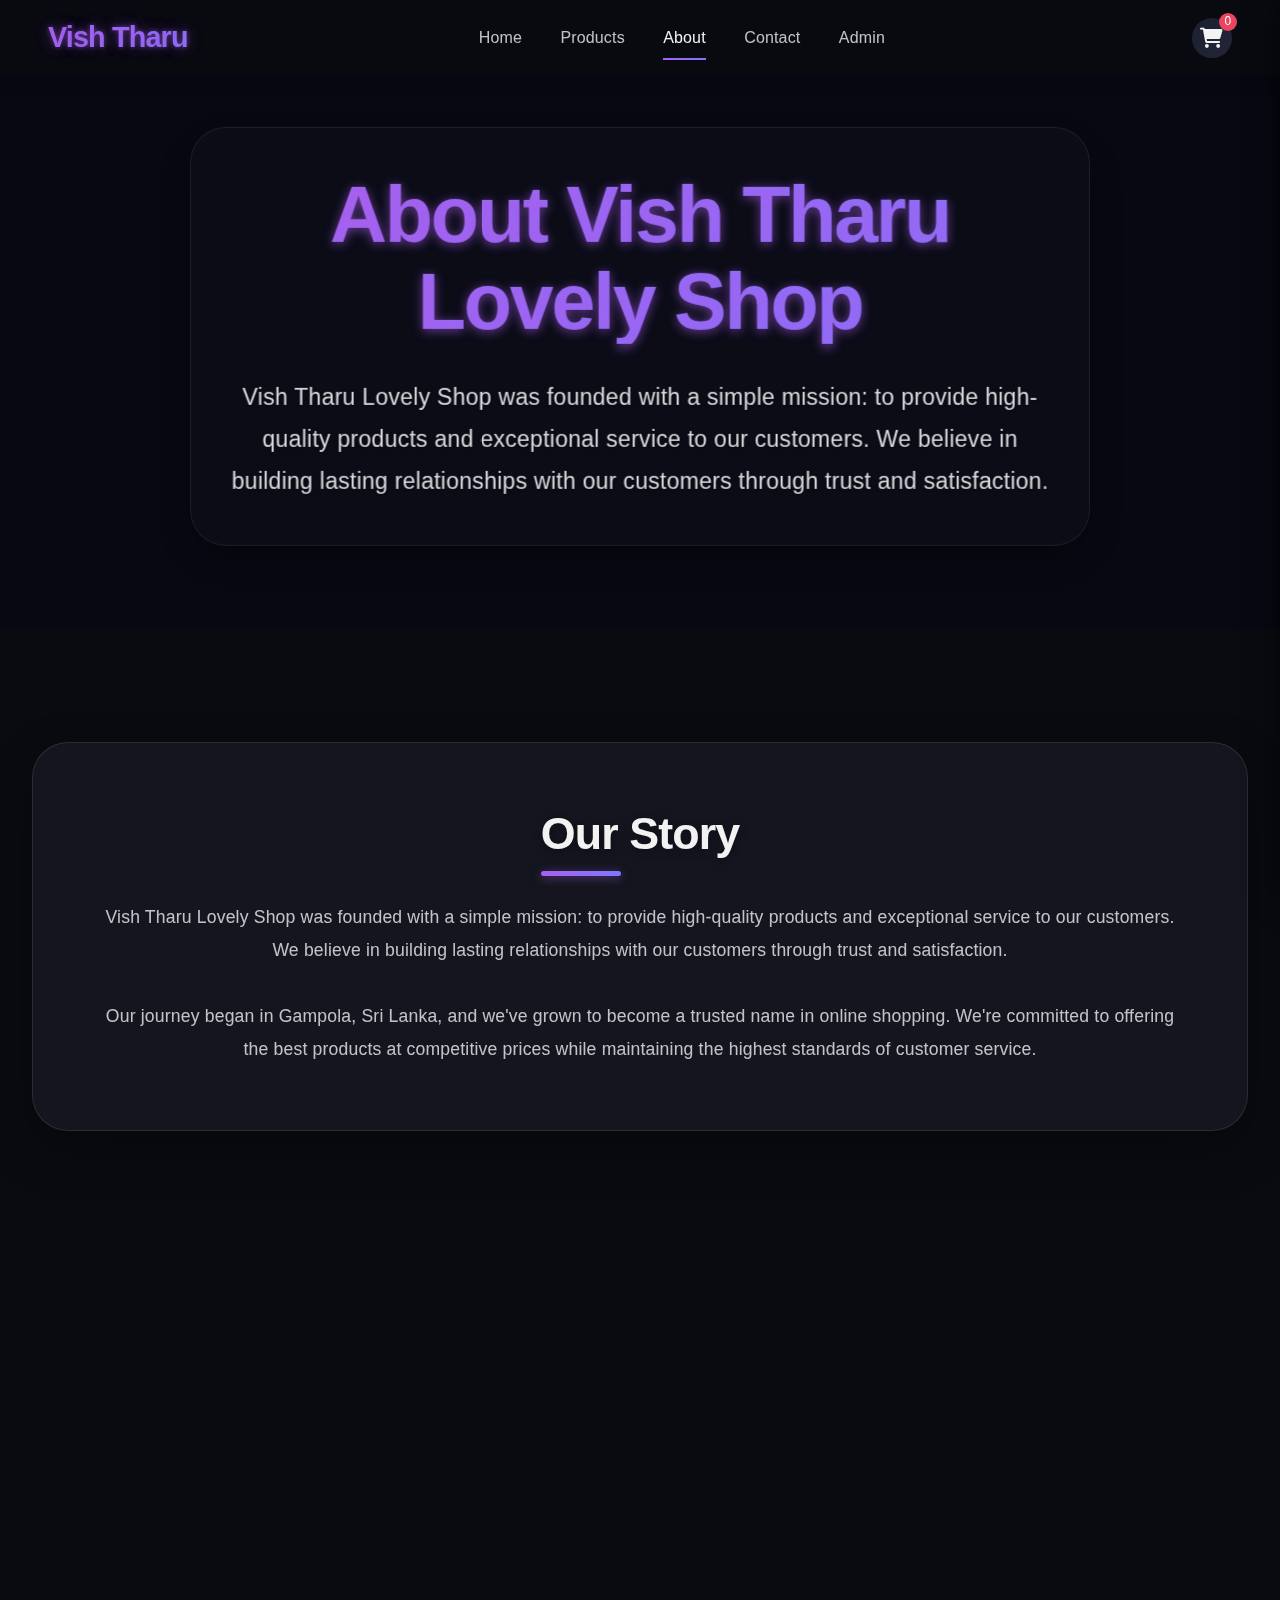
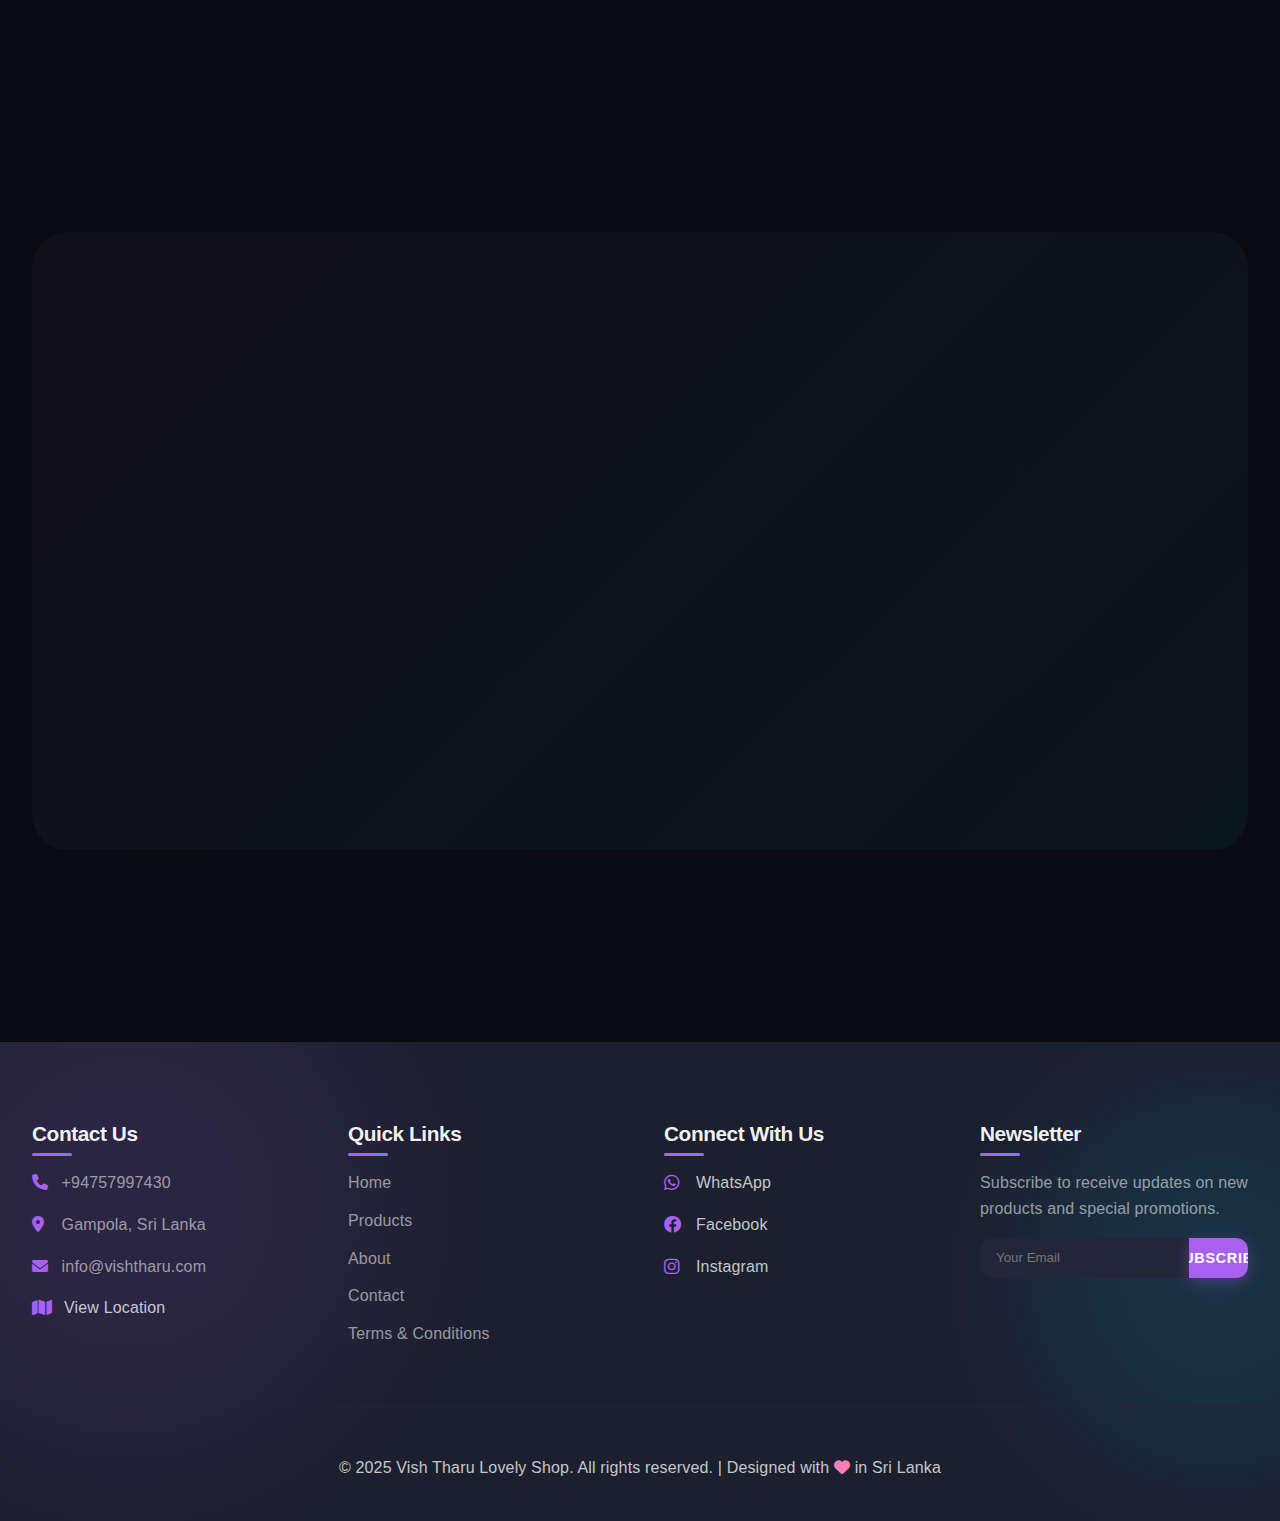
<file: pages/about.html>
<!DOCTYPE html>
<html lang="en">

<head>
    <meta charset="UTF-8">
    <meta name="viewport" content="width=device-width, initial-scale=1.0">
    <title>About Us - Vish Tharu Lovely Shop</title>
    <link rel="stylesheet" href="https://cdnjs.cloudflare.com/ajax/libs/font-awesome/6.0.0/css/all.min.css">
    <link rel="stylesheet" href="https://cdnjs.cloudflare.com/ajax/libs/animate.css/4.1.1/animate.min.css">
    <link rel="stylesheet" href="../styles/main.css">
    <link rel="stylesheet" href="../styles/about.css">
</head>

<body>
    <!-- Navigation -->
    <nav class="navbar">
        <div class="logo">
            <h1 class="text-gradient">Vish Tharu</h1>
        </div>
        <ul class="nav-links">
            <li><a href="../index.html" class="underline-effect">Home</a></li>
            <li><a href="products.html" class="underline-effect">Products</a></li>
            <li><a href="about.html" class="active underline-effect">About</a></li>
            <li><a href="contact.html" class="underline-effect">Contact</a></li>
            <li><a href="admin.html" class="underline-effect">Admin</a></li>
        </ul>
        <!-- Cart toggle moved outside nav-links for better mobile positioning -->
        <a href="#" class="cart-toggle" aria-label="Shopping Cart">
            <i class="fas fa-shopping-cart"></i>
            <span class="cart-badge">0</span>
        </a>
        <div class="burger">
            <div class="line1"></div>
            <div class="line2"></div>
            <div class="line3"></div>
        </div>
    </nav>

    <!-- Cart Container -->
    <div class="cart-overlay"></div>
    <div class="cart-container">
        <div class="cart-header">
            <h2><i class="fas fa-shopping-bag me-2"></i> Your Cart</h2>
            <button class="cart-close"><i class="fas fa-times"></i></button>
        </div>
        <div class="cart-items">
            <!-- Empty cart state -->
            <div class="cart-empty">
                <i class="fas fa-shopping-cart custom-float"></i>
                <h3>Your cart is empty</h3>
                <p>Looks like you haven't added any items to your cart yet.</p>
                <a href="pages/products.html" class="btn btn-primary">Start Shopping</a>
            </div>
            <!-- Cart items will be added here dynamically -->
        </div>
        <div class="cart-footer">
            <div class="cart-total">
                <span>Total:</span>
                <span class="cart-total-amount">LKR 0.00</span>
            </div>
            <div class="cart-actions">
                <button class="checkout-btn">
                    <i class="fas fa-credit-card me-2"></i> Checkout
                </button>
                <a href="#" class="whatsapp-order-btn">
                    <i class="fab fa-whatsapp"></i> Order via WhatsApp
                </a>
            </div>
        </div>
    </div>

    <!-- Add to Cart Feedback -->
    <div class="add-to-cart-feedback">
        Item added to your cart!
    </div>

    <!-- About Hero -->
    <section class="about-hero">
        <div class="hero-content animate__animated animate__fadeIn">
            <h1>About Vish Tharu Lovely Shop</h1>
            <p>Vish Tharu Lovely Shop was founded with a simple mission: to provide high-quality products and exceptional service to our customers. We believe in building lasting relationships with our customers through trust and satisfaction.</p>
        </div>
    </section>

    <div style="text-align:center; margin: 2rem 0 1rem 0;">


        <!-- About Content -->
        <section class="about-content">
            <div class="about-section animate-on-scroll">
                <h2>Our Story</h2>
                <p>Vish Tharu Lovely Shop was founded with a simple mission: to provide high-quality products and exceptional service to our customers. We believe in building lasting relationships with our customers through trust and satisfaction.</p>
                <p>Our journey began in Gampola, Sri Lanka, and we've grown to become a trusted name in online shopping. We're committed to offering the best products at competitive prices while maintaining the highest standards of customer service.</p>
            </div>

            <div class="about-section animate-on-scroll">
                <h2>Our Mission</h2>
                <p>Our mission is to make online shopping a seamless and enjoyable experience for everyone. We strive to:</p>
                <ul>
                    <li>Provide high-quality products at competitive prices</li>
                    <li>Offer exceptional customer service</li>
                    <li>Ensure fast and reliable delivery</li>
                    <li>Maintain transparency in all our operations</li>
                    <li>Build long-term relationships with our customers</li>
                </ul>
            </div>

            <!-- Stats Section -->
            <section class="stats-section">
                <div class="stats-grid">
                    <div class="stat-item animate-on-scroll">
                        <div class="stat-number">1000+</div>
                        <div class="stat-label">Happy Customers</div>
                    </div>
                    <div class="stat-item animate-on-scroll">
                        <div class="stat-number">500+</div>
                        <div class="stat-label">Products</div>
                    </div>
                    <div class="stat-item animate-on-scroll">
                        <div class="stat-number">24/7</div>
                        <div class="stat-label">Customer Support</div>
                    </div>
                    <div class="stat-item animate-on-scroll">
                        <div class="stat-number">100%</div>
                        <div class="stat-label">Satisfaction</div>
                    </div>
                </div>
            </section>
    </div>


    <!-- Footer -->
    <footer>
        <div class="decorative-circle decorative-circle-1"></div>
        <div class="decorative-circle decorative-circle-2"></div>
        <div class="footer-content">
            <div class="footer-section">
                <h3>Contact Us</h3>
                <p><i class="fas fa-phone"></i> +94757997430</p>
                <p><i class="fas fa-map-marker-alt"></i> Gampola, Sri Lanka</p>
                <p><i class="fas fa-envelope"></i> info@vishtharu.com</p>
                <a href="https://maps.app.goo.gl/bUR6z3chArqfvKtz5" target="_blank" class="location-link">
                    <i class="fas fa-map"></i> View Location
                </a>
            </div>
            <div class="footer-section">
                <h3>Quick Links</h3>
                <ul>
                    <li><a href="index.html">Home</a></li>
                    <li><a href="pages/products.html">Products</a></li>
                    <li><a href="pages/about.html">About</a></li>
                    <li><a href="pages/contact.html">Contact</a></li>
                    <li><a href="pages/terms.html">Terms & Conditions</a></li>
                </ul>
            </div>
            <div class="footer-section">
                <h3>Connect With Us</h3>
                <a href="https://wa.me/94757997430" class="social-link" target="_blank">
                    <i class="fab fa-whatsapp"></i> WhatsApp
                </a>
                <a href="#" class="social-link" target="_blank">
                    <i class="fab fa-facebook"></i> Facebook
                </a>
                <a href="#" class="social-link" target="_blank">
                    <i class="fab fa-instagram"></i> Instagram
                </a>
            </div>
            <div class="footer-section">
                <h3>Newsletter</h3>
                <p>Subscribe to receive updates on new products and special promotions.</p>
                <form class="newsletter-form">
                    <div class="input-group mb-3">
                        <input type="email" class="form-control" placeholder="Your Email" required>
                        <button type="submit" class="btn btn-primary">Subscribe</button>
                    </div>
                </form>
            </div>
        </div>
        <div class="footer-bottom">
            <p>&copy; 2025 Vish Tharu Lovely Shop. All rights reserved. | Designed with <i class="fas fa-heart text-primary"></i> in Sri Lanka</p>
        </div>
    </footer>

    <script src="https://cdnjs.cloudflare.com/ajax/libs/gsap/3.12.2/gsap.min.js"></script>
    <script src="../scripts/main.js"></script>
    <script src="../scripts/animations.js"></script>
    <script src="../scripts/cart.js"></script>
    <script>
        document.addEventListener('DOMContentLoaded', function() {
            // Initialize particle background
            createParticles();

            // Add tilt effect to hero content
            const heroContent = document.querySelector('.hero-content');
            initTiltEffect(heroContent);

            // Apply list item animations
            const listItems = document.querySelectorAll('.about-section ul li');
            listItems.forEach((item, index) => {
                item.style.setProperty('--index', index);
            });

            // Add glowing effect to headings
            const headings = document.querySelectorAll('h1, h2');
            headings.forEach(heading => {
                heading.classList.add('glow-text');
            });

            // Enhanced scroll animations
            initScrollAnimations();

            // Stat counter animations
            initStatCounters();
        });

        // Create floating particles
        function createParticles() {
            const hero = document.querySelector('.about-hero');
            const particlesContainer = document.createElement('div');
            particlesContainer.className = 'hero-particles';

            for (let i = 0; i < 50; i++) {
                const particle = document.createElement('div');
                particle.className = 'particle';

                // Random size
                const size = Math.random() * 6 + 2;
                particle.style.width = `${size}px`;
                particle.style.height = `${size}px`;

                // Random position
                particle.style.left = `${Math.random() * 100}%`;
                particle.style.top = `${Math.random() * 100}%`;

                // Random color
                const colors = ['var(--primary-color)', 'var(--secondary-color)', 'var(--accent-1)', 'var(--accent-2)'];
                particle.style.background = colors[Math.floor(Math.random() * colors.length)];

                // Random opacity
                particle.style.opacity = (Math.random() * 0.3 + 0.1).toString();

                // Random animation duration
                const duration = Math.random() * 20 + 10;
                particle.style.animation = `float ${duration}s linear infinite`;

                particlesContainer.appendChild(particle);
            }

            hero.appendChild(particlesContainer);
        }

        // Initialize 3D tilt effect
        function initTiltEffect(element) {
            element.classList.add('tilt-element');

            // Wrap inner content for 3D effect
            const content = element.innerHTML;
            element.innerHTML = `<div class="tilt-content">${content}</div>`;

            element.addEventListener('mousemove', (e) => {
                const rect = element.getBoundingClientRect();
                const x = e.clientX - rect.left;
                const y = e.clientY - rect.top;

                const xPercent = x / rect.width - 0.5;
                const yPercent = y / rect.height - 0.5;

                const maxRotation = 5; // Max rotation in degrees
                element.style.transform = `perspective(1000px) rotateX(${yPercent * -maxRotation}deg) rotateY(${xPercent * maxRotation}deg)`;
            });

            element.addEventListener('mouseleave', () => {
                element.style.transform = 'perspective(1000px) rotateX(0) rotateY(0)';
            });
        }

        // Initialize scroll animations
        function initScrollAnimations() {
            const elements = document.querySelectorAll('.animate-on-scroll, .stat-item, .value-card, .about-section');

            const observer = new IntersectionObserver((entries) => {
                entries.forEach(entry => {
                    if (entry.isIntersecting) {
                        entry.target.classList.add('animate');
                        observer.unobserve(entry.target);
                    }
                });
            }, {
                threshold: 0.1,
                rootMargin: '0px 0px -10% 0px'
            });

            elements.forEach(element => {
                observer.observe(element);
            });
        }

        // Initialize stat counters with animation
        function initStatCounters() {
            const statItems = document.querySelectorAll('.stat-item');

            const observer = new IntersectionObserver((entries) => {
                entries.forEach(entry => {
                    if (entry.isIntersecting) {
                        const numberElement = entry.target.querySelector('.stat-number');
                        const targetValue = numberElement.textContent;

                        // Check if it's a number with + sign or special format
                        if (targetValue.includes('+')) {
                            const numValue = parseInt(targetValue.replace(/\D/g, ''));
                            animateCounter(numberElement, 0, numValue, 2000, true);
                        } else if (targetValue.includes('/')) {
                            // Handle formats like 24/7
                            numberElement.classList.add('animate');
                        } else {
                            // Handle percentage or other numbers
                            const numValue = parseInt(targetValue.replace(/\D/g, ''));
                            animateCounter(numberElement, 0, numValue, 2000, targetValue.includes('%'));
                        }

                        observer.unobserve(entry.target);
                    }
                });
            }, {
                threshold: 0.5
            });

            statItems.forEach(item => {
                observer.observe(item);
            });
        }

        // Animate counter from start to end value
        function animateCounter(element, start, end, duration, withPlus = false) {
            const suffix = withPlus ? '+' : '';
            let current = start;
            const increment = Math.ceil((end - start) / (duration / 16));
            const timer = setInterval(() => {
                current += increment;
                if (current >= end) {
                    current = end;
                    clearInterval(timer);
                }
                element.textContent = `${current}${suffix}`;
            }, 16);
        }
    </script>
</body>

</html>
</file>
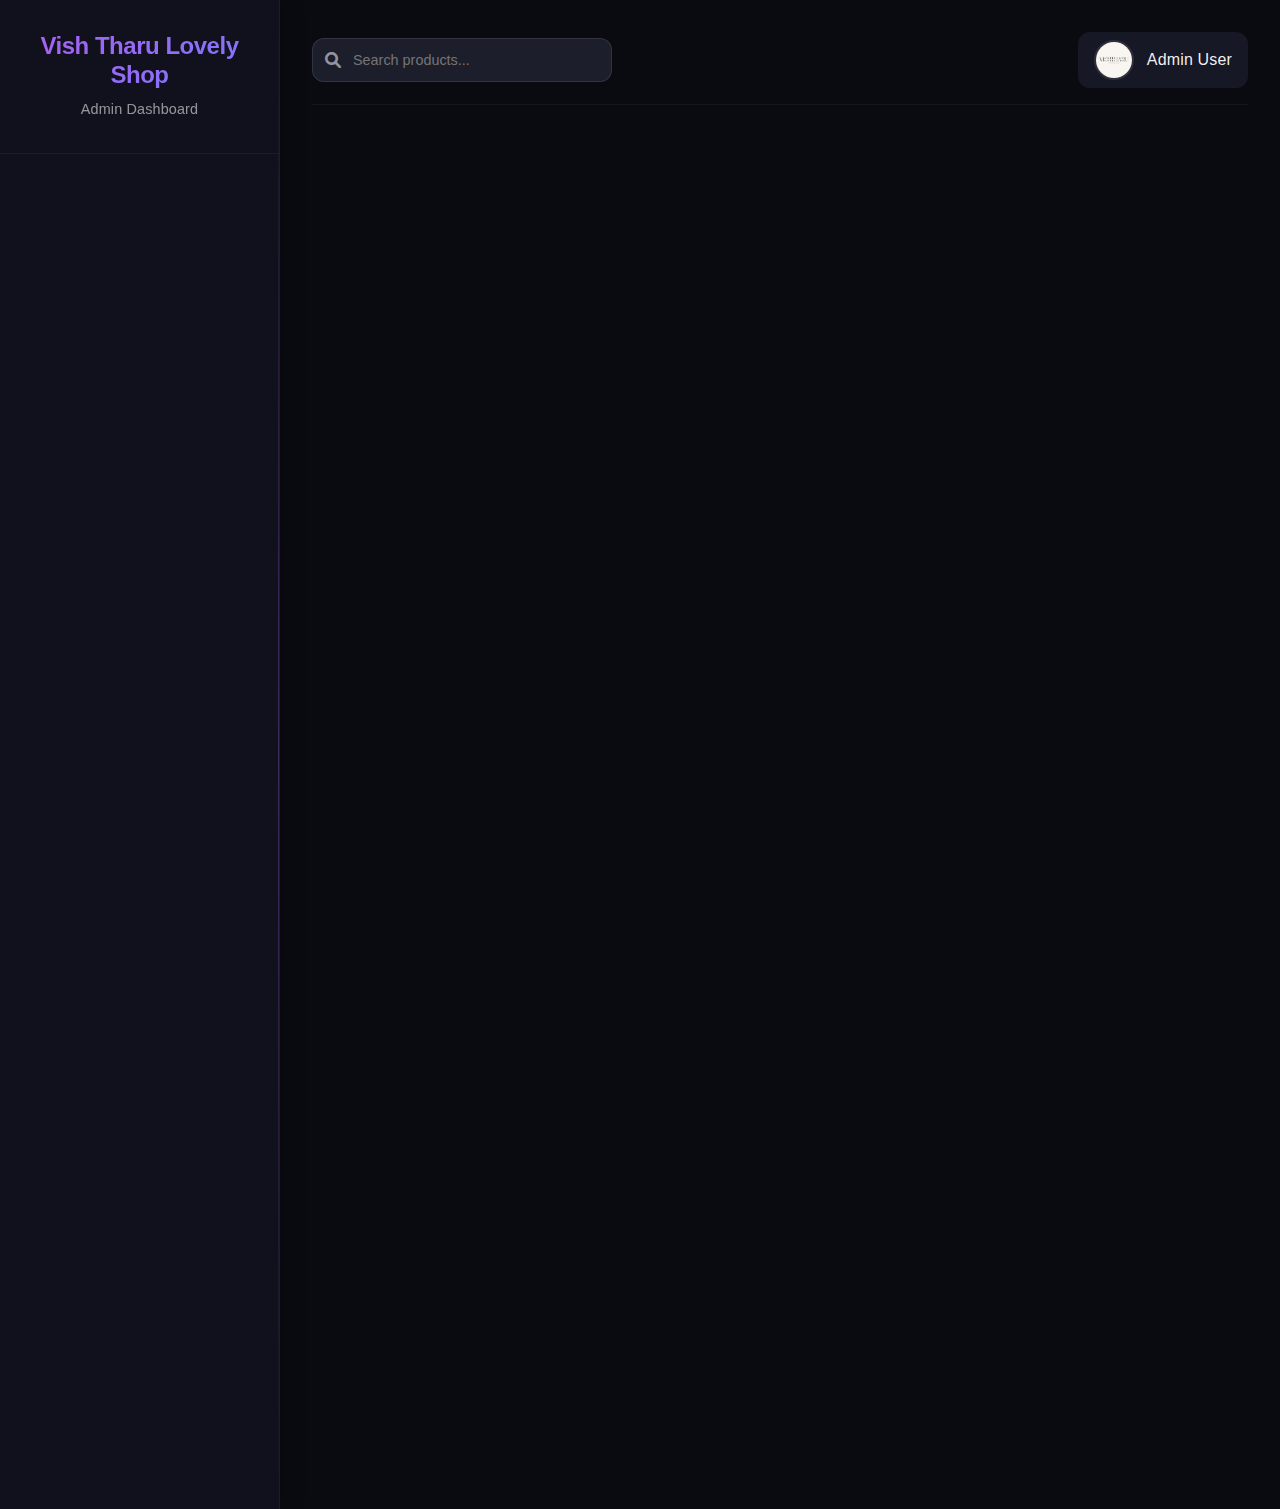
<file: pages/admin-products.html>
<!DOCTYPE html>
<html lang="en">

<head>
    <meta charset="UTF-8">
    <meta name="viewport" content="width=device-width, initial-scale=1.0">
    <title>Product Management - Vish Tharu Lovely Shop</title>
    <link rel="stylesheet" href="https://cdnjs.cloudflare.com/ajax/libs/font-awesome/6.0.0/css/all.min.css">
    <link rel="stylesheet" href="https://cdnjs.cloudflare.com/ajax/libs/animate.css/4.1.1/animate.min.css">
    <link rel="stylesheet" href="../styles/main.css">
    <link rel="stylesheet" href="../styles/admin_products.css">
</head>

<body>
    <!-- Admin Dashboard -->
    <div class="admin-container">
        <!-- Sidebar -->
        <div class="sidebar">
            <div class="sidebar-header">
                <h2>Vish Tharu Lovely Shop</h2>
                <p>Admin Dashboard</p>
            </div>
            <ul class="sidebar-menu">
                <li><a href="admin.html"><i class="fas fa-home"></i> Dashboard</a></li>
                <li><a href="admin-products.html" class="active"><i class="fas fa-box"></i> Products</a></li>
                <li><a href="#" id="logoutBtn"><i class="fas fa-sign-out-alt"></i> Logout</a></li>
            </ul>
        </div>

        <!-- Main Content -->
        <div class="main-content">
            <div class="top-bar">
                <div class="search-bar">
                    <i class="fas fa-search"></i>
                    <input type="text" placeholder="Search products...">
                </div>
                <div class="user-menu">
                    <img src="../image/img1.jpg" alt="Admin">
                    <span>Admin User</span>
                </div>
            </div>

            <!-- Product Form -->
            <div class="product-form">
                <h2 id="formTitle">Add New Product</h2>
                <form id="productForm" onsubmit="event.preventDefault(); handleProductSubmit();">
                    <div class="form-row">
                        <div class="form-group">
                            <label for="productName">Product Name</label>
                            <input type="text" id="productName" name="productName" required>
                        </div>
                        <div class="form-group">
                            <label for="productCategory">Category</label>
                            <select id="productCategory" name="productCategory" required class="styled-select">
                                <option value="" disabled selected>Select a category</option>
                                <option value="Electronics">Electronics</option>
                                <option value="Clothing">Clothing</option>
                                <option value="Home & Living">Home & Living</option>
                                <option value="Beauty & Personal Care">Beauty & Personal Care</option>
                                <option value="Sports & Outdoors">Sports & Outdoors</option>
                                <option value="Other">Other</option>
                            </select>
                        </div>
                    </div>
                    <div class="form-row">
                        <div class="form-group">
                            <label for="productColor">Color</label>
                            <input type="text" id="productColor" name="productColor" required>
                        </div>
                        <div class="form-group">
                            <label for="productPrice">Price (LKR)</label>
                            <input type="number" id="productPrice" name="productPrice" required min="0" step="0.01">
                        </div>
                    </div>
                    <div class="form-row">
                        <div class="form-group">
                            <label for="productImage">Product Image</label>
                            <input type="file" id="productImage" name="productImage" accept="image/*" required>
                            <div id="imagePreview" style="margin-top: 1rem; display: none;">
                                <img id="preview" style="max-width: 200px; max-height: 200px; object-fit: cover;">
                            </div>
                        </div>
                    </div>
                    <div class="form-row">
                        <div class="form-group">
                            <label for="productDiscount">Discount (%)</label>
                            <input type="number" id="productDiscount" name="productDiscount" min="0" max="100" step="1" value="0">
                        </div>
                        <div class="form-group">
                            <label for="productAvailability">Availability</label>
                            <select id="productAvailability" name="productAvailability" required>
                                <option value="available">Available</option>
                                <option value="unavailable">Unavailable</option>
                            </select>
                        </div>
                    </div>
                    <div class="form-group">
                        <label for="productDescription">Description</label>
                        <textarea id="productDescription" name="productDescription" rows="4" required></textarea>
                    </div>
                    <button type="submit" class="submit-btn">Add Product</button>
                </form>
            </div>

            <!-- Products Table -->
            <div class="table-container">
                <h2>Manage Products</h2>
                <table class="products-table">
                    <thead>
                        <tr>
                            <th>Name</th>
                            <th>Category</th>
                            <th>Color</th>
                            <th>Price Range</th>
                            <th>Discount</th>
                            <th>Availability</th>
                            <th>Actions</th>
                        </tr>
                    </thead>
                    <tbody id="productsList">
                        <!-- Products will be added here dynamically -->
                    </tbody>
                </table>
            </div>
        </div>
    </div>

    <script src="https://cdnjs.cloudflare.com/ajax/libs/gsap/3.12.2/gsap.min.js"></script>
    <script src="../scripts/main.js"></script>
    <script src="../scripts/animations.js"></script>
    <script>
        // Product Management
        const productForm = document.getElementById('productForm');
        const productsList = document.getElementById('productsList');
        let editingProductId = null;
        const apiUrl = '../api/products.php'; // Update this path to match your server structure

        // Image Preview
        const imageInput = document.getElementById('productImage');
        const imagePreview = document.getElementById('imagePreview');
        const preview = document.getElementById('preview');

        imageInput.addEventListener('change', function() {
            const file = this.files[0];
            if (file) {
                const reader = new FileReader();
                reader.onload = function(e) {
                    preview.src = e.target.result;
                    imagePreview.style.display = 'block';
                }
                reader.readAsDataURL(file);
            }
        });

        // Fetch products from API
        async function fetchProducts() {
            try {
                const response = await fetch(apiUrl);
                const data = await response.json();
                return data.records || [];
            } catch (error) {
                console.error('Error fetching products:', error);
                return [];
            }
        }

        // Display products
        async function displayProducts() {
            const products = await fetchProducts();
            productsList.innerHTML = '';

            if (products.length === 0) {
                productsList.innerHTML = '<tr><td colspan="7" class="text-center">No products found</td></tr>';
                return;
            }

            products.forEach(product => {
                const row = document.createElement('tr');
                row.innerHTML = `
            <td>${product.name}</td>
            <td>${product.category}</td>
            <td>${product.color}</td>
            <td>${product.price_range}</td>
            <td>${product.discount || 0}%</td>
            <td><span class="status ${product.is_available}">${product.is_available}</span></td>
            <td>
                <button onclick="editProduct(${product.id})" class="action-btn edit-btn">Edit</button>
                <button onclick="deleteProduct(${product.id})" class="action-btn delete-btn">Delete</button>
            </td>
        `;
                productsList.appendChild(row);
            });
        }

        // Function to determine price range
        function getPriceRange(price) {
            if (price < 1000) return 'Under LKR 1,000';
            if (price < 5000) return 'LKR 1,000 - 5,000';
            if (price < 10000) return 'LKR 5,000 - 10,000';
            if (price < 20000) return 'LKR 10,000 - 20,000';
            if (price < 50000) return 'LKR 20,000 - 50,000';
            return 'Above LKR 50,000';
        }

        // Add/Update Product
        async function handleProductSubmit() {
            const name = document.getElementById('productName').value;
            const category = document.getElementById('productCategory').value;
            const price = parseFloat(document.getElementById('productPrice').value);
            const color = document.getElementById('productColor').value;
            const description = document.getElementById('productDescription').value;
            const discount = parseFloat(document.getElementById('productDiscount').value) || 0;
            const availability = document.getElementById('productAvailability').value;
            const imageFile = document.getElementById('productImage').files[0];

            if (!name || !category || !price || !color || !description) {
                alert('Please fill in all required fields');
                return;
            }

            const priceRange = getPriceRange(price);

            // Process image file
            let imageData = null;
            if (imageFile) {
                imageData = await getBase64(imageFile);
            }

            // Prepare product data
            const productData = {
                name,
                category,
                category_id: getCategoryID(category), // Get category ID based on category name
                price_range: priceRange,
                color,
                description,
                discount,
                is_available: availability
            };

            // Add image data if available
            if (imageData) {
                productData.image = imageData;
            }

            try {
                let response;
                if (editingProductId !== null) {
                    // Update existing product
                    productData.id = editingProductId;
                    response = await fetch(apiUrl, {
                        method: 'PUT',
                        headers: {
                            'Content-Type': 'application/json'
                        },
                        body: JSON.stringify(productData)
                    });
                } else {
                    // Add new product
                    if (!imageData) {
                        alert('Please select an image for the product');
                        return;
                    }
                    response = await fetch(apiUrl, {
                        method: 'POST',
                        headers: {
                            'Content-Type': 'application/json'
                        },
                        body: JSON.stringify(productData)
                    });
                }
                // Get the response text first
                const responseText = await response.text();

                // Try to parse as JSON
                let result;
                try {
                    result = JSON.parse(responseText);
                } catch (parseError) {
                    console.error("Server returned non-JSON response:", responseText);
                    alert("Server error occurred. Please check the console for details.");
                    return;
                }

                if (!response.ok) {
                    console.error('Server error response:', result);
                    alert(`Error: ${result.message || 'Unknown server error'}`);
                    return;
                }

                alert(editingProductId ? 'Product updated successfully!' : 'Product added successfully!');
                resetForm();
                displayProducts();
            } catch (error) {
                console.error('Error:', error);
                alert('An error occurred. Please try again.');
            }
        }

        // Helper function to get category ID based on category name
        function getCategoryID(category) {
            switch (category) {
                case 'Electronics':
                    return 1;
                case 'Clothing':
                    return 2;
                case 'Home & Living':
                    return 3;
                case 'Beauty & Personal Care':
                    return 4;
                case 'Sports & Outdoors':
                    return 5;
                case 'Other':
                    return 6;
                default:
                    return null;
            }
        }

        // Helper function to convert File to base64
        function getBase64(file) {
            return new Promise((resolve, reject) => {
                const reader = new FileReader();
                reader.readAsDataURL(file);
                reader.onload = () => resolve(reader.result);
                reader.onerror = error => reject(error);
            });
        }

        // Reset form after submission
        function resetForm() {
            productForm.reset();
            imagePreview.style.display = 'none';
            editingProductId = null;
            document.querySelector('.submit-btn').textContent = 'Add Product';
            document.getElementById('formTitle').textContent = 'Add New Product';
            // Make image field required for new products
            document.getElementById('productImage').required = true;
        }

        // Edit Product
        async function editProduct(id) {
            try {
                const response = await fetch(`${apiUrl}?id=${id}`);
                const product = await response.json();

                if (product) {
                    document.getElementById('productName').value = product.name;
                    document.getElementById('productCategory').value = product.category;
                    document.getElementById('productPrice').value = product.price || '';
                    document.getElementById('productColor').value = product.color;
                    document.getElementById('productDescription').value = product.description;
                    document.getElementById('productDiscount').value = product.discount || 0;
                    document.getElementById('productAvailability').value = product.is_available;

                    if (product.image) {
                        preview.src = product.image;
                        imagePreview.style.display = 'block';
                    }

                    editingProductId = id;
                    document.querySelector('.submit-btn').textContent = 'Update Product';
                    document.getElementById('formTitle').textContent = 'Edit Product';
                    // Make image field optional for edits
                    document.getElementById('productImage').required = false;

                    // Scroll to the form
                    document.querySelector('.product-form').scrollIntoView({
                        behavior: 'smooth'
                    });
                }
            } catch (error) {
                console.error('Error fetching product:', error);
                alert('Failed to load product data. Please try again.');
            }
        }

        // Delete Product
        async function deleteProduct(id) {
            if (confirm('Are you sure you want to delete this product?')) {
                try {
                    const response = await fetch(`${apiUrl}?id=${id}`, {
                        method: 'DELETE'
                    });

                    const result = await response.json();

                    if (response.ok) {
                        alert('Product deleted successfully!');
                        displayProducts();
                    } else {
                        alert('Error: ' + result.message);
                    }
                } catch (error) {
                    console.error('Error deleting product:', error);
                    alert('Failed to delete product. Please try again.');
                }
            }
        }

        // Initialize
        document.addEventListener('DOMContentLoaded', function() {
            displayProducts();
        });

        document.addEventListener('DOMContentLoaded', function() {
            // Add ripple effect to buttons
            addRippleEffect();

            // Add form validation enhancements
            enhanceFormValidation();

            // Add toast notifications
            setupToastNotifications();

            // Add loading overlay functionality
            setupLoadingOverlay();

            // Enhance image preview
            enhanceImagePreview();
        });

        // Add ripple effect to buttons
        function addRippleEffect() {
            const buttons = document.querySelectorAll('button, .action-btn');

            buttons.forEach(button => {
                button.addEventListener('click', function(e) {
                    const rect = this.getBoundingClientRect();
                    const x = e.clientX - rect.left;
                    const y = e.clientY - rect.top;

                    const ripple = document.createElement('span');
                    ripple.className = 'ripple-effect';
                    ripple.style.top = `${y}px`;
                    ripple.style.left = `${x}px`;

                    this.appendChild(ripple);

                    setTimeout(() => {
                        ripple.remove();
                    }, 600);
                });
            });
        }

        // Enhanced form validation
        function enhanceFormValidation() {
            const form = document.getElementById('productForm');
            const inputs = form.querySelectorAll('input, select, textarea');

            // Add validation message elements
            inputs.forEach(input => {
                if (input.hasAttribute('required')) {
                    const parent = input.parentElement;
                    const message = document.createElement('div');
                    message.className = 'validation-message';
                    message.textContent = `${input.previousElementSibling.textContent} is required`;
                    parent.appendChild(message);

                    // Add input event listeners
                    input.addEventListener('input', () => {
                        if (input.validity.valid) {
                            parent.classList.remove('error');
                        }
                    });

                    input.addEventListener('blur', () => {
                        if (input.required && !input.value) {
                            parent.classList.add('error');
                        }
                    });
                }
            });

            // Add custom validation before form submission
            const originalSubmitHandler = window.handleProductSubmit;
            window.handleProductSubmit = function() {
                let isValid = true;

                inputs.forEach(input => {
                    if (input.required && !input.value) {
                        input.parentElement.classList.add('error');
                        isValid = false;
                    }
                });

                if (!isValid) {
                    showToast('Please fill in all required fields', 'error');
                    return false;
                }

                // If valid, show loading overlay
                showLoading();

                // Call the original handler
                originalSubmitHandler();
            };
        }

        // Toast notification system
        function setupToastNotifications() {
            // Create a toast container if it doesn't exist
            let toastContainer = document.querySelector('.toast-container');
            if (!toastContainer) {
                toastContainer = document.createElement('div');
                toastContainer.className = 'toast-container';
                document.body.appendChild(toastContainer);
            }

            // Add global toast function
            window.showToast = function(message, type = 'success') {
                const toast = document.createElement('div');
                toast.className = `toast-notification ${type}`;

                // Icon based on type
                let icon = 'check-circle';
                if (type === 'error') icon = 'times-circle';
                if (type === 'warning') icon = 'exclamation-triangle';
                if (type === 'info') icon = 'info-circle';

                toast.innerHTML = `
                    <i class="fas fa-${icon}"></i>
                    <span>${message}</span>
                `;

                document.body.appendChild(toast);

                // Show toast with delay
                setTimeout(() => {
                    toast.classList.add('show');
                }, 10);

                // Remove toast after duration
                setTimeout(() => {
                    toast.classList.remove('show');
                    setTimeout(() => {
                        toast.remove();
                    }, 300);
                }, 5000);
            };

            // Override the alert function with toast
            const originalAlert = window.alert;
            window.alert = function(message) {
                if (message.toLowerCase().includes('success')) {
                    showToast(message, 'success');
                } else if (message.toLowerCase().includes('error') || message.toLowerCase().includes('failed')) {
                    showToast(message, 'error');
                } else {
                    showToast(message, 'info');
                }
            };
        }

        // Loading overlay
        function setupLoadingOverlay() {
            // Create loading overlay
            const loadingOverlay = document.createElement('div');
            loadingOverlay.className = 'loading-overlay';
            loadingOverlay.style.display = 'none';
            loadingOverlay.innerHTML = '<div class="loading-spinner"></div>';
            document.body.appendChild(loadingOverlay);

            // Add global functions
            window.showLoading = function() {
                loadingOverlay.style.display = 'flex';
            };

            window.hideLoading = function() {
                loadingOverlay.style.display = 'none';
            };

            // Override fetch to show loading
            const originalFetch = window.fetch;
            window.fetch = function() {
                showLoading();
                return originalFetch.apply(this, arguments)
                    .then(response => {
                        hideLoading();
                        return response;
                    })
                    .catch(error => {
                        hideLoading();
                        throw error;
                    });
            };
        }

        // Enhance image preview
        function enhanceImagePreview() {
            const imageInput = document.getElementById('productImage');
            const imagePreview = document.getElementById('imagePreview');
            const preview = document.getElementById('preview');

            imageInput.addEventListener('change', function() {
                const file = this.files[0];
                if (file) {
                    // Add loading effect
                    if (imagePreview.style.display !== 'none') {
                        preview.style.opacity = '0.5';
                        const loader = document.createElement('div');
                        loader.className = 'loading-spinner';
                        loader.style.width = '30px';
                        loader.style.height = '30px';
                        loader.style.position = 'absolute';
                        loader.style.top = '50%';
                        loader.style.left = '50%';
                        loader.style.transform = 'translate(-50%, -50%)';
                        imagePreview.appendChild(loader);
                    }

                    const reader = new FileReader();
                    reader.onload = function(e) {
                        // Remove loading spinner if exists
                        const loader = imagePreview.querySelector('.loading-spinner');
                        if (loader) loader.remove();

                        // Set image and show with animation
                        preview.src = e.target.result;
                        preview.style.opacity = '0';
                        imagePreview.style.display = 'block';

                        setTimeout(() => {
                            preview.style.opacity = '1';
                            preview.style.transition = 'opacity 0.5s ease';
                        }, 100);
                    }
                    reader.readAsDataURL(file);
                }
            });

            // Make image preview container relative for loader positioning
            imagePreview.style.position = 'relative';
        }

        // Enhance search functionality
        document.querySelector('.search-bar input').addEventListener('input', function() {
            const searchTerm = this.value.toLowerCase();
            const tableRows = document.querySelectorAll('#productsList tr');

            let hasResults = false;

            tableRows.forEach(row => {
                const nameCell = row.querySelector('td:first-child');
                const productName = nameCell ? nameCell.textContent.toLowerCase() : '';

                const categoryCell = row.querySelector('td:nth-child(2)');
                const productCategory = categoryCell ? categoryCell.textContent.toLowerCase() : '';


                if (productName.includes(searchTerm) || productCategory.includes(searchTerm)) {
                    row.style.display = '';
                    hasResults = true;

                    // Highlight matching text
                    if (searchTerm) {
                        highlightText(row, searchTerm);
                    } else {
                        // Remove highlights
                        removeHighlights(row);
                    }
                } else {
                    row.style.display = 'none';
                }
            });

            // Show no results message
            const noResultsMsg = document.querySelector('.no-results-message');
            if (!hasResults && searchTerm) {
                if (!noResultsMsg) {
                    const msg = document.createElement('div');
                    msg.className = 'no-results-message';
                    msg.textContent = `No products found matching "${searchTerm}"`;
                    msg.style.textAlign = 'center';
                    msg.style.padding = '2rem';
                    msg.style.color = 'var(--text-tertiary)';

                    const table = document.querySelector('.products-table');
                    table.parentNode.insertBefore(msg, table.nextSibling);
                }
            } else if (noResultsMsg) {
                noResultsMsg.remove();
            }
        });

        // Highlight matching text
        function highlightText(row, term) {
            // First remove any existing highlights
            removeHighlights(row);

            // Get cells to highlight
            const nameCell = row.querySelector('td:first-child');
            const categoryCell = row.querySelector('td:nth-child(2)');

            // Highlight function
            function highlight(cell) {
                if (!cell) return;

                const text = cell.textContent;
                const regex = new RegExp(term, 'gi');
                const highlightedText = text.replace(regex, match => `<span class="highlight">${match}</span>`);

                if (text.toLowerCase().includes(term.toLowerCase())) {
                    cell.innerHTML = highlightedText;
                }
            }

            highlight(nameCell);
            highlight(categoryCell);

            // Add highlight style if not exists
            if (!document.querySelector('#highlight-style')) {
                const style = document.createElement('style');
                style.id = 'highlight-style';
                style.textContent = `
                    .highlight {
                        background-color: rgba(170, 96, 238, 0.3);
                        border-radius: 2px;
                        padding: 0 2px;
                    }
                `;
                document.head.appendChild(style);
            }
        }

        // Remove highlights
        function removeHighlights(row) {
            const cells = row.querySelectorAll('td');
            cells.forEach(cell => {
                if (cell.querySelector('.highlight')) {
                    cell.textContent = cell.textContent;
                }
            });
        }
    </script>
</body>

</html>
</file>
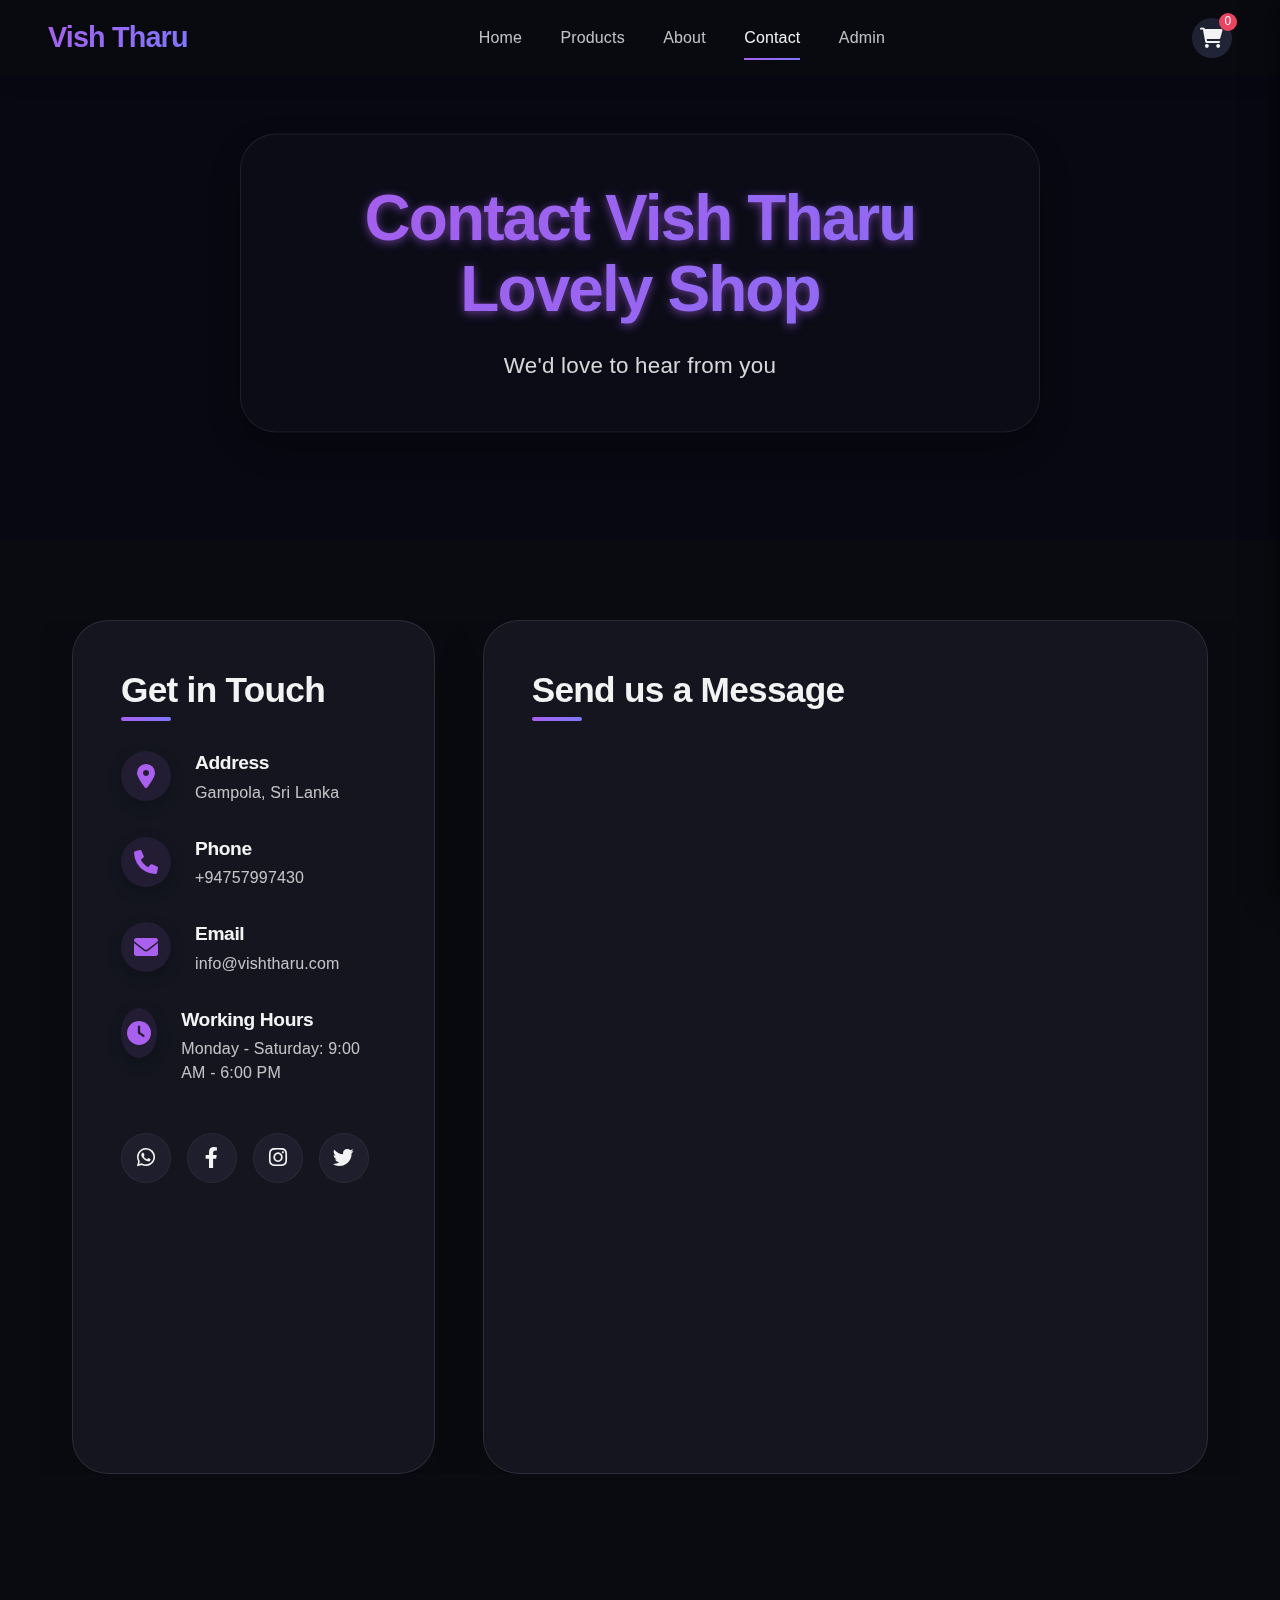
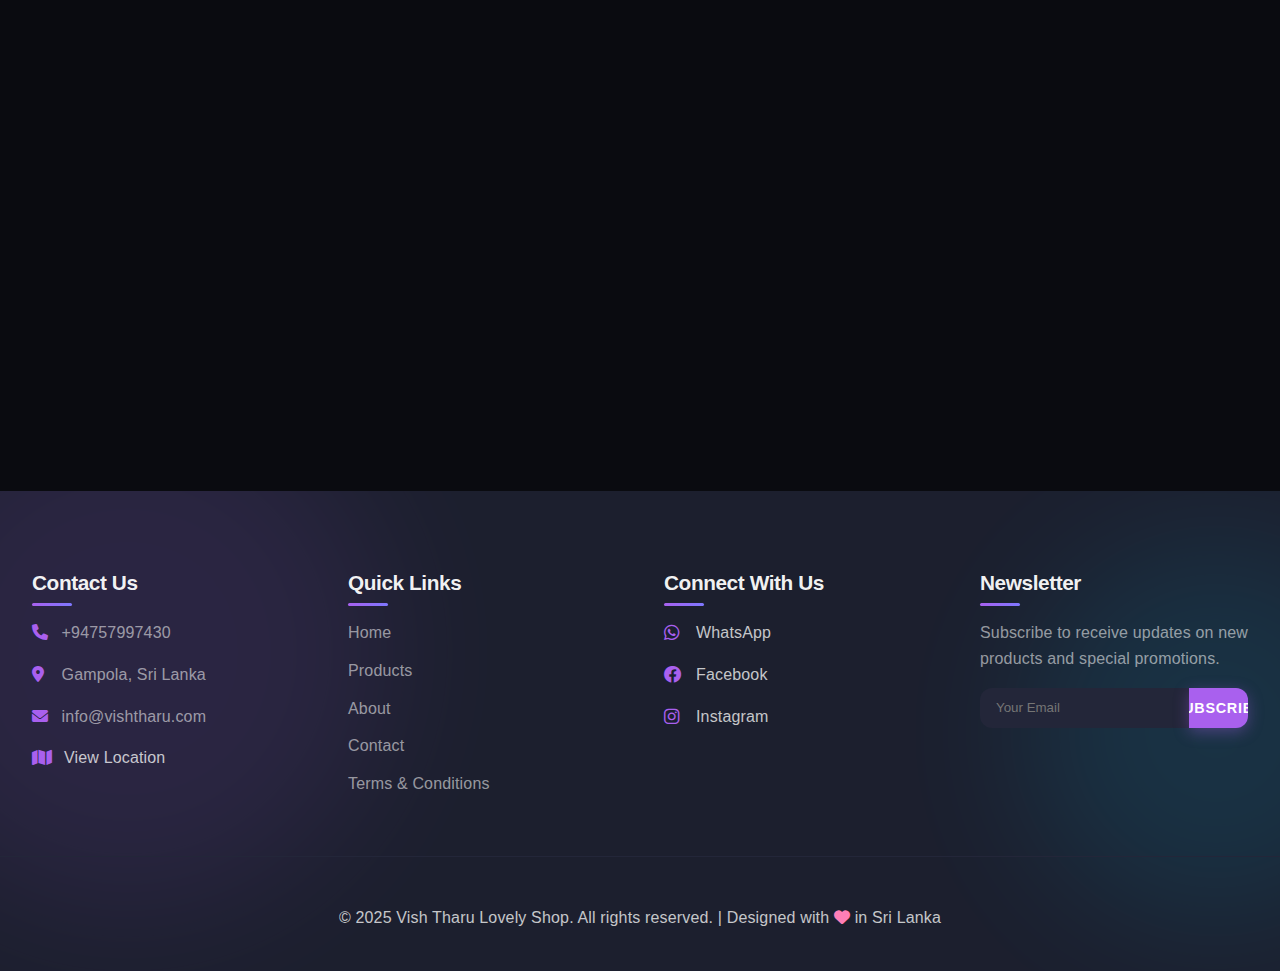
<file: pages/contact.html>
<!DOCTYPE html>
<html lang="en">

<head>
    <meta charset="UTF-8">
    <meta name="viewport" content="width=device-width, initial-scale=1.0">
    <title>Contact Us - Vish Tharu Lovely Shop</title>
    <link rel="stylesheet" href="https://cdnjs.cloudflare.com/ajax/libs/font-awesome/6.0.0/css/all.min.css">
    <link rel="stylesheet" href="https://cdnjs.cloudflare.com/ajax/libs/animate.css/4.1.1/animate.min.css">
    <link rel="stylesheet" href="../styles/main.css">
    <link rel="stylesheet" href="../styles/contact.css">

</head>

<body>

    <!-- Navigation -->
    <nav class="navbar">
        <div class="logo">
            <h1 class="text-gradient">Vish Tharu</h1>
        </div>
        <ul class="nav-links">
            <li><a href="../index.html" class="underline-effect">Home</a></li>
            <li><a href="products.html" class="underline-effect">Products</a></li>
            <li><a href="about.html" class="underline-effect">About</a></li>
            <li><a href="contact.html" class="active underline-effect">Contact</a></li>
            <li><a href="admin.html" class="underline-effect">Admin</a></li>
        </ul>
        <!-- Cart toggle moved outside nav-links for better mobile positioning -->
        <a href="#" class="cart-toggle" aria-label="Shopping Cart">
            <i class="fas fa-shopping-cart"></i>
            <span class="cart-badge">0</span>
        </a>
        <div class="burger">
            <div class="line1"></div>
            <div class="line2"></div>
            <div class="line3"></div>
        </div>
    </nav>

    <!-- Cart Container -->
    <div class="cart-overlay"></div>
    <div class="cart-container">
        <div class="cart-header">
            <h2><i class="fas fa-shopping-bag me-2"></i> Your Cart</h2>
            <button class="cart-close"><i class="fas fa-times"></i></button>
        </div>
        <div class="cart-items">
            <!-- Empty cart state -->
            <div class="cart-empty">
                <i class="fas fa-shopping-cart custom-float"></i>
                <h3>Your cart is empty</h3>
                <p>Looks like you haven't added any items to your cart yet.</p>
                <a href="pages/products.html" class="btn btn-primary">Start Shopping</a>
            </div>
            <!-- Cart items will be added here dynamically -->
        </div>
        <div class="cart-footer">
            <div class="cart-total">
                <span>Total:</span>
                <span class="cart-total-amount">LKR 0.00</span>
            </div>
            <div class="cart-actions">
                <button class="checkout-btn">
                    <i class="fas fa-credit-card me-2"></i> Checkout
                </button>
                <a href="#" class="whatsapp-order-btn">
                    <i class="fab fa-whatsapp"></i> Order via WhatsApp
                </a>
            </div>
        </div>
    </div>

    <!-- Add to Cart Feedback -->
    <div class="add-to-cart-feedback">
        Item added to your cart!
    </div>

    <!-- Contact Hero -->
    <section class="contact-hero">
        <div class="hero-content animate__animated animate__fadeIn">
            <h1>Contact Vish Tharu Lovely Shop</h1>
            <p>We'd love to hear from you</p>
        </div>
    </section>

    <!-- Contact Container -->
    <section class="contact-container">
        <div class="contact-info animate-on-scroll">
            <h2>Get in Touch</h2>
            <div class="info-item">
                <i class="fas fa-map-marker-alt"></i>
                <div>
                    <h3>Address</h3>
                    <p>Gampola, Sri Lanka</p>
                </div>
            </div>
            <div class="info-item">
                <i class="fas fa-phone"></i>
                <div>
                    <h3>Phone</h3>
                    <p>+94757997430</p>
                </div>
            </div>
            <div class="info-item">
                <i class="fas fa-envelope"></i>
                <div>
                    <h3>Email</h3>
                    <p>info@vishtharu.com</p>
                </div>
            </div>
            <div class="info-item">
                <i class="fas fa-clock"></i>
                <div>
                    <h3>Working Hours</h3>
                    <p>Monday - Saturday: 9:00 AM - 6:00 PM</p>
                </div>
            </div>
            <div class="social-links">
                <a href="https://wa.me/94757997430" target="_blank">
                    <i class="fab fa-whatsapp"></i>
                </a>
                <a href="#" target="_blank">
                    <i class="fab fa-facebook-f"></i>
                </a>
                <a href="#" target="_blank">
                    <i class="fab fa-instagram"></i>
                </a>
                <a href="#" target="_blank">
                    <i class="fab fa-twitter"></i>
                </a>
            </div>
        </div>

        <div class="contact-form animate-on-scroll">
            <h2>Send us a Message</h2>
            <form id="contactForm">
                <div class="form-group">
                    <label for="name">Your Name</label>
                    <input type="text" id="name" name="name" required>
                </div>
                <div class="form-group">
                    <label for="email">Your Email</label>
                    <input type="email" id="email" name="email" required>
                </div>
                <div class="form-group">
                    <label for="subject">Subject</label>
                    <input type="text" id="subject" name="subject" required>
                </div>
                <div class="form-group">
                    <label for="message">Message</label>
                    <textarea id="message" name="message" required></textarea>
                </div>
                <button type="submit" class="submit-btn">Send Message</button>
            </form>
        </div>
    </section>

    <!-- Map Section -->
    <section class="map-container animate-on-scroll">
        <iframe src="https://www.google.com/maps/embed?pb=!1m18!1m12!1m3!1d3957.715317978344!2d80.5694!3d7.1647!2m3!1f0!2f0!3f0!3m2!1i1024!2i768!4f13.1!3m3!1m2!1s0x0%3A0x0!2zN8KwMDknNTIuOSJOIDgwwrAzNCcxOS4xIkU!5e0!3m2!1sen!2slk!4v1234567890" allowfullscreen=""
            loading="lazy"></iframe>
    </section>

    <!-- Footer -->
    <footer>
        <div class="decorative-circle decorative-circle-1"></div>
        <div class="decorative-circle decorative-circle-2"></div>
        <div class="footer-content">
            <div class="footer-section">
                <h3>Contact Us</h3>
                <p><i class="fas fa-phone"></i> +94757997430</p>
                <p><i class="fas fa-map-marker-alt"></i> Gampola, Sri Lanka</p>
                <p><i class="fas fa-envelope"></i> info@vishtharu.com</p>
                <a href="https://maps.app.goo.gl/bUR6z3chArqfvKtz5" target="_blank" class="location-link">
                    <i class="fas fa-map"></i> View Location
                </a>
            </div>
            <div class="footer-section">
                <h3>Quick Links</h3>
                <ul>
                    <li><a href="index.html">Home</a></li>
                    <li><a href="pages/products.html">Products</a></li>
                    <li><a href="pages/about.html">About</a></li>
                    <li><a href="pages/contact.html">Contact</a></li>
                    <li><a href="pages/terms.html">Terms & Conditions</a></li>
                </ul>
            </div>
            <div class="footer-section">
                <h3>Connect With Us</h3>
                <a href="https://wa.me/94757997430" class="social-link" target="_blank">
                    <i class="fab fa-whatsapp"></i> WhatsApp
                </a>
                <a href="#" class="social-link" target="_blank">
                    <i class="fab fa-facebook"></i> Facebook
                </a>
                <a href="#" class="social-link" target="_blank">
                    <i class="fab fa-instagram"></i> Instagram
                </a>
            </div>
            <div class="footer-section">
                <h3>Newsletter</h3>
                <p>Subscribe to receive updates on new products and special promotions.</p>
                <form class="newsletter-form">
                    <div class="input-group mb-3">
                        <input type="email" class="form-control" placeholder="Your Email" required>
                        <button type="submit" class="btn btn-primary">Subscribe</button>
                    </div>
                </form>
            </div>
        </div>
        <div class="footer-bottom">
            <p>&copy; 2025 Vish Tharu Lovely Shop. All rights reserved. | Designed with <i class="fas fa-heart text-primary"></i> in Sri Lanka</p>
        </div>
    </footer>

    <script src="https://cdnjs.cloudflare.com/ajax/libs/gsap/3.12.2/gsap.min.js"></script>
    <script src="../scripts/main.js"></script>
    <script src="../scripts/animations.js"></script>
    <script src="../scripts/cart.js"></script>
    <script>
        document.addEventListener('DOMContentLoaded', function() {
            // Initialize animations
            initScrollAnimations();

            // Add 3D tilt effect to hero content
            const heroContent = document.querySelector('.hero-content');
            if (heroContent) {
                initTiltEffect(heroContent);
            }

            // Setup form submission
            setupContactForm();

            // Add input focus animations
            setupFormInputs();
        });

        // Initialize scroll animations
        function initScrollAnimations() {
            const elements = document.querySelectorAll('.animate-on-scroll, .contact-info, .contact-form, .map-container');

            const observer = new IntersectionObserver((entries) => {
                entries.forEach(entry => {
                    if (entry.isIntersecting) {
                        entry.target.classList.add('animate');
                        observer.unobserve(entry.target);
                    }
                });
            }, {
                threshold: 0.1,
                rootMargin: '0px 0px -10% 0px'
            });

            elements.forEach(element => {
                observer.observe(element);
            });
        }

        // Initialize 3D tilt effect
        function initTiltEffect(element) {
            element.classList.add('tilt-element');

            element.addEventListener('mousemove', (e) => {
                const rect = element.getBoundingClientRect();
                const x = e.clientX - rect.left;
                const y = e.clientY - rect.top;

                const xPercent = x / rect.width - 0.5;
                const yPercent = y / rect.height - 0.5;

                const maxRotation = 5; // Max rotation in degrees
                element.style.transform = `perspective(1000px) rotateX(${yPercent * -maxRotation}deg) rotateY(${xPercent * maxRotation}deg)`;
            });

            element.addEventListener('mouseleave', () => {
                element.style.transform = 'perspective(1000px) rotateX(0) rotateY(0)';
            });
        }

        // Setup form input animations
        function setupFormInputs() {
            const formInputs = document.querySelectorAll('.form-group input, .form-group textarea');

            formInputs.forEach(input => {
                // Add focus effect
                input.addEventListener('focus', () => {
                    input.parentElement.classList.add('focused');
                });

                input.addEventListener('blur', () => {
                    if (!input.value) {
                        input.parentElement.classList.remove('focused');
                    }
                });

                // Check if input already has value (e.g. on page refresh)
                if (input.value) {
                    input.parentElement.classList.add('focused');
                }
            });
        }

        // Setup contact form submission
        function setupContactForm() {
            const contactForm = document.getElementById('contactForm');

            if (contactForm) {
                contactForm.addEventListener('submit', function(e) {
                    e.preventDefault();

                    // Get form data
                    const formData = new FormData(contactForm);
                    const formDataObj = Object.fromEntries(formData.entries());

                    // Simulate form submission (replace with actual API call)
                    simulateFormSubmission(formDataObj)
                        .then(() => {
                            showFormFeedback('success', 'Message sent successfully! We\'ll get back to you soon.');
                            contactForm.reset();
                        })
                        .catch(error => {
                            showFormFeedback('error', 'Something went wrong. Please try again later.');
                            console.error('Form submission error:', error);
                        });
                });
            }
        }

        // Simulate form submission (replace with actual API call)
        function simulateFormSubmission(data) {
            return new Promise((resolve, reject) => {
                console.log('Form data being submitted:', data);

                // Simulate network delay
                setTimeout(() => {
                    // 90% success rate for simulation
                    if (Math.random() < 0.9) {
                        resolve();
                    } else {
                        reject(new Error('Simulated server error'));
                    }
                }, 1500);
            });
        }

        // Show form submission feedback
        function showFormFeedback(type, message) {
            // Remove any existing feedback
            const existingFeedback = document.querySelector('.form-feedback');
            if (existingFeedback) {
                existingFeedback.remove();
            }

            // Create new feedback element
            const feedback = document.createElement('div');
            feedback.className = `form-feedback ${type}`;

            const icon = type === 'success' ? 'check-circle' : 'exclamation-circle';
            feedback.innerHTML = `
                <i class="fas fa-${icon}"></i>
                <span>${message}</span>
            `;

            // Add to document
            document.body.appendChild(feedback);

            // Trigger animation
            setTimeout(() => {
                feedback.classList.add('show');
            }, 10);

            // Remove after some time
            setTimeout(() => {
                feedback.classList.remove('show');
                setTimeout(() => {
                    feedback.remove();
                }, 300);
            }, 5000);
        }

        // Create ripple effect on button click
        document.addEventListener('click', function(e) {
            if (e.target.classList.contains('submit-btn')) {
                createRippleEffect(e);
            }
        });

        // Create ripple effect
        function createRippleEffect(e) {
            const button = e.target;

            const ripple = document.createElement('span');
            ripple.classList.add('ripple-effect');

            const rect = button.getBoundingClientRect();
            const size = Math.max(rect.width, rect.height);

            ripple.style.width = ripple.style.height = `${size}px`;
            ripple.style.left = `${e.clientX - rect.left - size / 2}px`;
            ripple.style.top = `${e.clientY - rect.top - size / 2}px`;

            button.appendChild(ripple);

            setTimeout(() => {
                ripple.remove();
            }, 600);
        }
    </script>
</body>

</html>
</file>
<file: styles/main.css>
/* ======================================
   VISH THARU LOVELY SHOP - ADVANCED UI
   Dark Mode Theme with Advanced Effects
   ====================================== */


/* ============= CSS VARIABLES ============= */

:root {
    /* Core Color Palette */
    --dark-bg: #0a0b10;
    --darker-bg: #070812;
    --card-bg: rgba(17, 18, 30, 0.65);
    --surface-1: #15171f;
    --surface-2: #1c1f2e;
    --surface-3: #232639;
    /* Text Colors */
    --text-primary: rgba(255, 255, 255, 0.95);
    --text-secondary: rgba(255, 255, 255, 0.75);
    --text-tertiary: rgba(255, 255, 255, 0.55);
    --text-disabled: rgba(255, 255, 255, 0.38);
    /* Brand Colors */
    --primary-color: #a960ee;
    --primary-light: #be7ef7;
    --primary-dark: #8240c8;
    --secondary-color: #00d4ff;
    --secondary-light: #63e4ff;
    --secondary-dark: #00a3cc;
    /* Accent Colors */
    --accent-1: #ff7eb6;
    --accent-2: #7d78ff;
    --accent-3: #65efa5;
    --accent-4: #ffd058;
    /* Special Effects */
    --glass-bg: rgba(25, 27, 40, 0.55);
    --glass-border: rgba(255, 255, 255, 0.08);
    --glass-shadow: rgba(0, 0, 0, 0.3);
    --gradient-primary: linear-gradient(135deg, var(--primary-color), var(--accent-2));
    --gradient-secondary: linear-gradient(135deg, var(--secondary-color), var(--accent-3));
    --gradient-accent: linear-gradient(135deg, var(--accent-1), var(--accent-4));
    --gradient-mesh: radial-gradient(circle at 50% 10%, var(--primary-dark), transparent 65%), radial-gradient(circle at 85% 30%, var(--accent-2), transparent 65%), radial-gradient(circle at 15% 60%, var(--secondary-dark), transparent 65%), radial-gradient(circle at 50% 90%, var(--accent-1), transparent 65%);
    /* Element Sizing */
    --navbar-height: 75px;
    --border-radius-sm: 6px;
    --border-radius-md: 12px;
    --border-radius-lg: 24px;
    --border-radius-xl: 36px;
    /* Shadows */
    --shadow-sm: 0 2px 10px rgba(0, 0, 0, 0.3);
    --shadow-md: 0 5px 20px rgba(0, 0, 0, 0.4);
    --shadow-lg: 0 8px 30px rgba(0, 0, 0, 0.5);
    --shadow-glow: 0 0 20px rgba(170, 96, 238, 0.4);
    --text-shadow: 0 2px 4px rgba(0, 0, 0, 0.5);
    /* Animation Timing */
    --transition-fast: 0.2s;
    --transition-medium: 0.4s;
    --transition-slow: 0.6s;
    --transition-very-slow: 1s;
    /* Z-Index Layers - Updated for better stacking context */
    --z-below: -1;
    --z-normal: 1;
    --z-above: 10;
    --z-high: 100;
    --z-modal: 1000;
    --z-overlay: 2000;
    --z-tooltip: 3000;
    --z-max: 9999;
}


/* ============= RESET & BASE STYLES ============= */

*,
*::before,
*::after {
    margin: 0;
    padding: 0;
    box-sizing: border-box;
}

html {
    font-size: 16px;
    scroll-behavior: smooth;
    scrollbar-width: thin;
    scrollbar-color: var(--primary-color) var(--surface-1);
}

body {
    font-family: 'Inter', -apple-system, BlinkMacSystemFont, 'Segoe UI', Roboto, Oxygen, Ubuntu, Cantarell, 'Open Sans', 'Helvetica Neue', sans-serif;
    font-weight: 400;
    line-height: 1.6;
    color: var(--text-primary);
    background-color: var(--dark-bg);
    overflow-x: hidden;
    position: relative;
    min-height: 100vh;
    transition: background-color var(--transition-medium) ease;
}

 ::-webkit-scrollbar {
    width: 8px;
    height: 8px;
}

 ::-webkit-scrollbar-track {
    background: var(--surface-1);
}

 ::-webkit-scrollbar-thumb {
    background: var(--primary-color);
    border-radius: 10px;
}

 ::-webkit-scrollbar-thumb:hover {
    background: var(--primary-light);
}

h1,
h2,
h3,
h4,
h5,
h6 {
    margin-bottom: 0.5em;
    font-weight: 700;
    line-height: 1.2;
    letter-spacing: -0.02em;
    color: var(--text-primary);
}

h1 {
    font-size: clamp(2.5rem, 5vw, 4rem);
    letter-spacing: -0.03em;
    margin-bottom: 0.75em;
}

h2 {
    font-size: clamp(2rem, 4vw, 3rem);
    margin-bottom: 1em;
}

h3 {
    font-size: clamp(1.5rem, 3vw, 2rem);
}

p,
li,
a,
button,
span,
div {
    letter-spacing: 0.01em;
}

p {
    margin-bottom: 1.5em;
    color: var(--text-secondary);
    font-size: clamp(1rem, 1.1vw, 1.1rem);
}

a {
    color: var(--secondary-color);
    text-decoration: none;
    transition: all var(--transition-fast) ease;
    position: relative;
}

a:hover {
    color: var(--secondary-light);
}

img {
    max-width: 100%;
    height: auto;
    display: block;
}

button {
    cursor: pointer;
    font-family: inherit;
    font-size: 1rem;
    border: none;
    background: none;
    transition: all var(--transition-fast) ease;
}

button:focus,
input:focus,
textarea:focus {
    outline: none;
    box-shadow: 0 0 0 3px rgba(170, 96, 238, 0.3);
}

code {
    font-family: 'Fira Code', monospace;
    background-color: var(--surface-2);
    padding: 0.2em 0.4em;
    border-radius: var(--border-radius-sm);
    font-size: 0.9em;
}


/* ============= BACKGROUND EFFECTS ============= */

.bg-gradient-mesh {
    background: var(--dark-bg);
    background-image: var(--gradient-mesh);
}

.noise-overlay {
    position: fixed;
    top: 0;
    left: 0;
    width: 100%;
    height: 100%;
    background-image: url("data:image/svg+xml,%3Csvg viewBox='0 0 200 200' xmlns='http://www.w3.org/2000/svg'%3E%3Cfilter id='noiseFilter'%3E%3CfeTurbulence type='fractalNoise' baseFrequency='0.65' numOctaves='3' stitchTiles='stitch'/%3E%3C/filter%3E%3Crect width='100%25' height='100%25' filter='url(%23noiseFilter)'/%3E%3C/svg%3E");
    opacity: 0.035;
    z-index: var(--z-below);
    pointer-events: none;
    mix-blend-mode: overlay;
}

.particle-background {
    position: fixed;
    top: 0;
    left: 0;
    width: 100%;
    height: 100%;
    overflow: hidden;
    z-index: var(--z-below);
    pointer-events: none;
}

.particle {
    position: absolute;
    border-radius: 50%;
    background-color: var(--primary-color);
    opacity: 0.2;
    animation: float 20s linear infinite;
}

@keyframes float {
    0% {
        transform: translateY(0) translateX(0) rotate(0deg);
    }
    25% {
        transform: translateY(-30px) translateX(15px) rotate(90deg);
    }
    50% {
        transform: translateY(-15px) translateX(30px) rotate(180deg);
    }
    75% {
        transform: translateY(15px) translateX(15px) rotate(270deg);
    }
    100% {
        transform: translateY(0) translateX(0) rotate(360deg);
    }
}


/* ============= UTILITY CLASSES ============= */

.container {
    width: 100%;
    max-width: 1400px;
    margin: 0 auto;
    padding: 0 2rem;
}

.py-5 {
    padding-top: 5rem;
    padding-bottom: 5rem;
}

.mb-5 {
    margin-bottom: 3rem;
}

.mb-4 {
    margin-bottom: 2rem;
}

.mb-3 {
    margin-bottom: 1.5rem;
}

.mb-2 {
    margin-bottom: 1rem;
}

.mb-1 {
    margin-bottom: 0.5rem;
}

.me-2 {
    margin-right: 0.5rem;
}

.text-center {
    text-align: center;
}

.d-flex {
    display: flex;
}

.btn {
    display: inline-flex;
    align-items: center;
    justify-content: center;
    padding: 0.8rem 1.8rem;
    border-radius: var(--border-radius-md);
    font-weight: 500;
    transition: all var(--transition-fast) cubic-bezier(0.4, 0, 0.2, 1);
    position: relative;
    overflow: hidden;
    text-transform: uppercase;
    letter-spacing: 0.05em;
    font-size: 0.9rem;
    border: 2px solid transparent;
}

.btn i {
    margin-right: 0.5rem;
}

.btn::before {
    content: '';
    position: absolute;
    top: 0;
    left: 0;
    width: 100%;
    height: 100%;
    background: radial-gradient(circle, rgba(255, 255, 255, 0.2) 0%, rgba(255, 255, 255, 0) 70%);
    opacity: 0;
    transition: opacity var(--transition-fast) ease;
    transform: scale(0.9);
    z-index: 1;
}

.btn:hover::before {
    opacity: 1;
    transform: scale(1.5);
}

.btn-primary {
    background: var(--gradient-primary);
    color: white;
    box-shadow: 0 4px 15px rgba(170, 96, 238, 0.35);
}

.btn-primary:hover {
    box-shadow: 0 7px 20px rgba(170, 96, 238, 0.5);
    transform: translateY(-2px);
}

.btn-primary:active {
    transform: translateY(0);
    box-shadow: 0 2px 10px rgba(170, 96, 238, 0.3);
}

.btn-outline-primary {
    background: transparent;
    border: 2px solid var(--primary-color);
    color: var(--primary-color);
}

.btn-outline-primary:hover {
    background: var(--primary-color);
    color: white;
}

.text-gradient {
    background: var(--gradient-primary);
    -webkit-background-clip: text;
    -webkit-text-fill-color: transparent;
    background-clip: text;
    color: transparent;
    position: relative;
    display: inline-block;
}

.shine-text {
    position: relative;
    color: var(--text-primary);
    display: inline-block;
    overflow: hidden;
}

.shine-text::after {
    content: '';
    position: absolute;
    top: 0;
    left: -100%;
    width: 100%;
    height: 100%;
    background: linear-gradient( 90deg, transparent, rgba(255, 255, 255, 0.4), transparent);
    animation: shine 3s infinite;
}

@keyframes shine {
    0% {
        left: -100%;
    }
    20% {
        left: 100%;
    }
    100% {
        left: 100%;
    }
}

.custom-float {
    animation: float-element 6s ease-in-out infinite;
    display: inline-block;
}

@keyframes float-element {
    0%,
    100% {
        transform: translateY(0);
    }
    50% {
        transform: translateY(-15px);
    }
}

.fade-in-up {
    opacity: 0;
    transform: translateY(30px);
    transition: opacity var(--transition-medium) ease, transform var(--transition-medium) ease;
}

.fade-in-up.animate {
    opacity: 1;
    transform: translateY(0);
}

.hover-lift {
    transition: transform var(--transition-fast) ease;
}

.hover-lift:hover {
    transform: translateY(-5px);
}

.underline-effect {
    position: relative;
    display: inline-block;
}

.underline-effect::after {
    content: '';
    position: absolute;
    width: 0;
    height: 2px;
    bottom: -2px;
    left: 0;
    background: var(--gradient-primary);
    transition: width var(--transition-fast) ease;
}

.underline-effect:hover::after {
    width: 100%;
}


/* ============= ELEMENTS WITH BLUR GLASS EFFECT ============= */

.glass-card {
    background: var(--glass-bg);
    backdrop-filter: blur(15px);
    -webkit-backdrop-filter: blur(15px);
    border: 1px solid var(--glass-border);
    border-radius: var(--border-radius-lg);
    box-shadow: var(--shadow-md);
    padding: 2rem;
    transition: transform var(--transition-medium) ease, box-shadow var(--transition-medium) ease;
}

.glass-card:hover {
    transform: translateY(-5px);
    box-shadow: var(--shadow-lg);
}


/* ============= PAGE LAYOUT ============= */

.page-transition {
    position: fixed;
    top: 0;
    left: 0;
    right: 0;
    bottom: 0;
    background-color: var(--dark-bg);
    z-index: var(--z-overlay);
    opacity: 0;
    visibility: hidden;
    transition: opacity var(--transition-medium) cubic-bezier(0.16, 1, 0.3, 1), visibility var(--transition-medium) cubic-bezier(0.16, 1, 0.3, 1);
}

.page-transition.active {
    opacity: 1;
    visibility: visible;
}

.page-transition.fade-out {
    opacity: 0;
}

section {
    position: relative;
    padding: 4rem 0;
    overflow: hidden;
}

.section-title {
    position: relative;
    display: inline-block;
    margin-bottom: 3rem;
}

.section-title::after {
    content: attr(data-title);
    position: absolute;
    bottom: -10px;
    left: 50%;
    transform: translateX(-50%);
    width: 70px;
    height: 4px;
    background: var(--gradient-primary);
    border-radius: 2px;
}


/* ============= NAVIGATION ============= */

.navbar {
    position: fixed;
    top: 0;
    left: 0;
    width: 100%;
    display: flex;
    justify-content: space-between;
    align-items: center;
    padding: 1rem 3rem;
    background: rgba(10, 11, 16, 0.8);
    backdrop-filter: blur(10px);
    -webkit-backdrop-filter: blur(10px);
    z-index: var(--z-high);
    /* Remains at z-high (100) which is appropriate */
    transition: all var(--transition-medium) ease;
    box-shadow: 0 4px 20px rgba(0, 0, 0, 0.1);
    height: var(--navbar-height);
}

.navbar.scrolled {
    background: rgba(7, 8, 18, 0.95);
    box-shadow: 0 4px 20px rgba(0, 0, 0, 0.2);
    padding: 0.7rem 3rem;
}

.logo h1 {
    font-size: 1.8rem;
    margin-bottom: 0;
    font-weight: 800;
}

.nav-links {
    display: flex;
    list-style: none;
    margin: 0;
    padding: 0;
}

.nav-links li {
    margin: 0 1.2rem;
}

.nav-links a {
    color: var(--text-secondary);
    font-weight: 500;
    font-size: 1rem;
    padding: 0.5rem 0;
    position: relative;
    white-space: nowrap;
}

.nav-links a.active {
    color: var(--text-primary);
}

.nav-links a.active::after {
    width: 100%;
}

.burger {
    display: none;
    cursor: pointer;
}

.burger div {
    width: 25px;
    height: 3px;
    background-color: var(--text-primary);
    margin: 5px;
    transition: all var(--transition-fast) ease;
    border-radius: 2px;
}

.cart-toggle {
    position: relative;
    font-size: 1.25rem;
    color: var(--text-primary);
    margin-left: 1rem;
    display: flex;
    align-items: center;
    justify-content: center;
    width: 40px;
    height: 40px;
    border-radius: 50%;
    background: linear-gradient(135deg, var(--surface-2), var(--surface-3));
    transition: all var(--transition-fast) ease;
}

.cart-toggle:hover {
    transform: scale(1.1);
    background: linear-gradient(135deg, var(--primary-dark), var(--primary-color));
}

.cart-badge {
    display: flex;
    align-items: center;
    justify-content: center;
    min-width: 18px;
    height: 18px;
    background-color: #e94560;
    color: white;
    border-radius: 50%;
    font-size: 12px;
    position: absolute;
    top: -5px;
    right: -5px;
    padding: 2px;
    /* Always show the badge by default */
}


/* ============= CART CONTAINER ============= */

.cart-overlay {
    position: fixed;
    top: 0;
    left: 0;
    width: 100%;
    height: 100%;
    background: rgba(0, 0, 0, 0.7);
    backdrop-filter: blur(5px);
    -webkit-backdrop-filter: blur(5px);
    z-index: var(--z-modal);
    /* Ensure this is below the cart-container */
    opacity: 0;
    visibility: hidden;
    transition: opacity var(--transition-medium) ease, visibility var(--transition-medium) ease;
}

.cart-overlay.active {
    opacity: 1;
    visibility: visible;
}

.cart-container {
    position: fixed;
    top: 0;
    right: 0;
    width: min(400px, 100vw);
    height: 100%;
    background: var(--surface-2);
    z-index: var(--z-modal);
    /* Same as overlay, but container needs to be above */
    transform: translateX(100%);
    transition: transform var(--transition-medium) cubic-bezier(0.16, 1, 0.3, 1);
    display: flex;
    flex-direction: column;
    box-shadow: -5px 0 25px rgba(0, 0, 0, 0.5);
}

.cart-container.active {
    transform: translateX(0);
}

.cart-header {
    display: flex;
    justify-content: space-between;
    align-items: center;
    padding: 1.5rem;
    border-bottom: 1px solid var(--surface-3);
}

.cart-header h2 {
    margin: 0;
    font-size: 1.5rem;
    display: flex;
    align-items: center;
}

.cart-close {
    background: none;
    border: none;
    font-size: 1.5rem;
    color: var(--text-secondary);
    cursor: pointer;
    transition: color var(--transition-fast) ease;
}

.cart-close:hover {
    color: var(--accent-1);
}

.cart-items {
    flex: 1;
    overflow-y: auto;
    padding: 1.5rem;
}

.cart-empty {
    display: flex;
    flex-direction: column;
    align-items: center;
    justify-content: center;
    text-align: center;
    height: 100%;
    color: var(--text-tertiary);
    padding: 2rem;
}

.cart-empty i {
    font-size: 4rem;
    margin-bottom: 1.5rem;
    opacity: 0.3;
}

.cart-empty p {
    margin-bottom: 2rem;
}

.cart-item {
    display: flex;
    align-items: center;
    padding: 1rem 0;
    border-bottom: 1px solid var(--surface-3);
    position: relative;
}

.cart-item-img {
    width: 70px;
    height: 70px;
    object-fit: cover;
    border-radius: var(--border-radius-md);
    margin-right: 1rem;
}

.cart-item-details {
    flex: 1;
}

.cart-item-name {
    font-weight: 600;
    margin-bottom: 0.25rem;
}

.cart-item-price {
    color: var(--primary-color);
    font-weight: 600;
    margin-bottom: 0.5rem;
}

.cart-item-controls {
    display: flex;
    align-items: center;
}

.quantity-btn {
    width: 30px;
    height: 30px;
    display: flex;
    align-items: center;
    justify-content: center;
    background: var(--surface-3);
    border-radius: 50%;
    font-weight: 700;
    transition: all var(--transition-fast) ease;
}

.quantity-btn:hover {
    background: var(--primary-color);
    color: white;
}

.quantity-input {
    width: 40px;
    text-align: center;
    background: transparent;
    border: none;
    color: var(--text-primary);
    font-weight: 600;
    padding: 0.25rem;
    margin: 0 0.5rem;
}

.cart-item-remove {
    color: var(--accent-1);
    background: none;
    border: none;
    font-size: 1rem;
    opacity: 0.7;
    transition: all var(--transition-fast) ease;
    padding: 0.5rem;
}

.cart-item-remove:hover {
    opacity: 1;
    transform: scale(1.1);
}

.cart-footer {
    padding: 1.5rem;
    border-top: 1px solid var(--surface-3);
    background: var(--surface-1);
}

.cart-total {
    display: flex;
    justify-content: space-between;
    align-items: center;
    margin-bottom: 1.5rem;
    font-size: 1.25rem;
    font-weight: 700;
}

.cart-total-amount {
    color: var(--primary-color);
}

.cart-actions {
    display: flex;
    flex-direction: column;
    gap: 1rem;
}

.checkout-btn {
    width: 100%;
    padding: 1rem;
    background: var(--gradient-primary);
    color: white;
    border-radius: var(--border-radius-md);
    font-weight: 600;
    text-align: center;
    transition: all var(--transition-fast) ease;
    box-shadow: 0 4px 15px rgba(170, 96, 238, 0.3);
}

.checkout-btn:hover {
    transform: translateY(-3px);
    box-shadow: 0 7px 25px rgba(170, 96, 238, 0.45);
}

.whatsapp-order-btn {
    display: flex;
    align-items: center;
    justify-content: center;
    padding: 1rem;
    background: #25D366;
    color: white;
    border-radius: var(--border-radius-md);
    font-weight: 600;
    transition: all var(--transition-fast) ease;
    box-shadow: 0 4px 15px rgba(37, 211, 102, 0.3);
}

.whatsapp-order-btn:hover {
    transform: translateY(-3px);
    background: #22c35e;
    color: white;
    box-shadow: 0 7px 25px rgba(37, 211, 102, 0.45);
}

.whatsapp-order-btn i {
    margin-right: 0.5rem;
    font-size: 1.2rem;
}

.add-to-cart-feedback {
    position: fixed;
    bottom: 30px;
    left: 50%;
    transform: translateX(-50%) translateY(100px);
    background: var(--secondary-color);
    color: white;
    padding: 0.8rem 1.5rem;
    border-radius: var(--border-radius-md);
    box-shadow: var(--shadow-md);
    z-index: var(--z-tooltip);
    /* Ensures this is above modals and other elements */
    opacity: 0;
    transition: transform var(--transition-medium) cubic-bezier(0.16, 1, 0.3, 1), opacity var(--transition-medium) cubic-bezier(0.16, 1, 0.3, 1);
    font-weight: 500;
}

.add-to-cart-feedback.active {
    transform: translateX(-50%) translateY(0);
    opacity: 1;
}


/* ============= HERO SECTION ============= */

.hero {
    min-height: 100vh;
    display: flex;
    align-items: center;
    justify-content: center;
    position: relative;
    padding-top: var(--navbar-height);
    /* Ensures content starts below navbar */
    overflow: hidden;
    /* Contain floating elements */
}

.hero-content {
    max-width: 900px;
    text-align: center;
    padding: 2rem;
    position: relative;
    z-index: var(--z-normal);
    perspective: 1000px;
}

.hero h1 {
    font-size: clamp(2.5rem, 5vw, 4.5rem);
    font-weight: 800;
    margin-bottom: 1.5rem;
    line-height: 1.1;
    text-shadow: var(--text-shadow);
    position: relative;
}

.hero p {
    font-size: clamp(1.1rem, 2vw, 1.3rem);
    max-width: 700px;
    margin: 0 auto 2.5rem;
    color: var(--text-secondary);
}

.hero-circles {
    position: absolute;
    top: 0;
    left: 0;
    width: 100%;
    height: 100%;
    overflow: hidden;
    z-index: var(--z-below);
    pointer-events: none;
    /* Prevents interference with interactions */
}

.hero-circle {
    position: absolute;
    border-radius: 50%;
    filter: blur(60px);
    opacity: 0.4;
}

.hero-circle:nth-child(1) {
    top: 10%;
    left: 10%;
    width: 45vw;
    height: 45vw;
    background: radial-gradient(circle, var(--primary-color), transparent 70%);
    animation: pulse-circle 15s infinite alternate;
}

.hero-circle:nth-child(2) {
    bottom: 10%;
    right: 10%;
    width: 40vw;
    height: 40vw;
    background: radial-gradient(circle, var(--secondary-color), transparent 70%);
    animation: pulse-circle 12s infinite alternate-reverse;
}

.hero-circle:nth-child(3) {
    top: 50%;
    left: 50%;
    transform: translate(-50%, -50%);
    width: 30vw;
    height: 30vw;
    background: radial-gradient(circle, var(--accent-2), transparent 70%);
    animation: pulse-circle 10s infinite alternate;
}

@keyframes pulse-circle {
    0% {
        transform: scale(1) translate(0, 0);
        opacity: 0.2;
    }
    50% {
        transform: scale(1.1) translate(-5%, 5%);
        opacity: 0.3;
    }
    100% {
        transform: scale(1) translate(5%, -5%);
        opacity: 0.4;
    }
}

.hero-pattern {
    position: absolute;
    top: 0;
    left: 0;
    width: 100%;
    height: 100%;
    background-image: radial-gradient(rgba(255, 255, 255, 0.1) 1px, transparent 1px);
    background-size: 20px 20px;
    z-index: var(--z-below);
    opacity: 0.15;
    pointer-events: none;
    /* Prevents interference with interactions */
}

.cta-button {
    display: inline-flex;
    align-items: center;
    justify-content: center;
    padding: 1rem 2.5rem;
    background: var(--gradient-primary);
    color: white;
    border-radius: var(--border-radius-lg);
    font-weight: 600;
    font-size: 1.1rem;
    position: relative;
    overflow: hidden;
    box-shadow: var(--shadow-glow);
    transition: all var(--transition-medium) cubic-bezier(0.16, 1, 0.3, 1);
    text-transform: uppercase;
    letter-spacing: 0.05em;
    z-index: 2;
    /* Ensures button is clickable */
}

.cta-button::before {
    content: '';
    position: absolute;
    top: 0;
    left: 0;
    width: 100%;
    height: 100%;
    background: linear-gradient(to right, transparent, rgba(255, 255, 255, 0.2), transparent);
    transform: translateX(-100%);
    z-index: 1;
    /* Below the button content */
}

.cta-button:hover {
    transform: translateY(-5px);
    box-shadow: 0 10px 25px rgba(170, 96, 238, 0.6);
    color: white;
}

.cta-button:hover::before {
    animation: shine-button 1.5s infinite;
}

@keyframes shine-button {
    100% {
        transform: translateX(100%);
    }
}

.tilt-effect {
    transition: transform var(--transition-medium) ease;
    transform-style: preserve-3d;
    /* Ensures 3D transformations work properly */
}


/* ============= FEATURES SECTION ============= */

.features {
    display: grid;
    grid-template-columns: repeat(auto-fit, minmax(300px, 1fr));
    gap: 2rem;
    padding: 4rem 2rem;
    position: relative;
    max-width: 1400px;
    margin: 0 auto;
    z-index: var(--z-normal);
    /* Ensures proper stacking */
}

.feature-card {
    background: var(--glass-bg);
    backdrop-filter: blur(10px);
    -webkit-backdrop-filter: blur(10px);
    border-radius: var(--border-radius-lg);
    padding: 2.5rem 2rem;
    text-align: center;
    border: 1px solid var(--glass-border);
    box-shadow: var(--shadow-md);
    transition: transform var(--transition-medium) ease, box-shadow var(--transition-medium) ease;
    position: relative;
    overflow: hidden;
    height: 100%;
    /* Ensures even height for all cards */
}

.feature-card::before {
    content: '';
    position: absolute;
    inset: 0;
    border-radius: var(--border-radius-lg);
    padding: 2px;
    background: var(--gradient-primary);
    -webkit-mask: linear-gradient(#fff 0 0) content-box, linear-gradient(#fff 0 0);
    -webkit-mask-composite: xor;
    mask-composite: exclude;
    opacity: 0;
    transition: opacity var(--transition-medium) ease;
    z-index: 1;
    /* Position relative to card */
}

.feature-card:hover {
    transform: translateY(-10px);
    box-shadow: var(--shadow-lg);
}

.feature-card:hover::before {
    opacity: 1;
}

.feature-card i {
    font-size: 2.5rem;
    margin-bottom: 1.5rem;
    background: var(--gradient-primary);
    -webkit-background-clip: text;
    -webkit-text-fill-color: transparent;
    background-clip: text;
    color: transparent;
    display: inline-block;
    position: relative;
    z-index: 2;
    /* Above the ::before pseudo-element */
}

.feature-card h3 {
    margin-bottom: 1rem;
    font-weight: 700;
    position: relative;
    z-index: 2;
    /* Above the ::before pseudo-element */
}

.feature-card p {
    color: var(--text-tertiary);
    margin-bottom: 0;
    position: relative;
    z-index: 2;
    /* Above the ::before pseudo-element */
}

.icon-pulse {
    animation: pulse 2s infinite;
}

@keyframes pulse {
    0% {
        transform: scale(1);
    }
    50% {
        transform: scale(1.1);
    }
    100% {
        transform: scale(1);
    }
}


/* ============= PRODUCT CAROUSEL ============= */

.new-products {
    position: relative;
    overflow: hidden;
    z-index: var(--z-normal);
}

.product-carousel {
    display: grid;
    grid-template-columns: repeat(auto-fill, minmax(280px, 1fr));
    gap: 2rem;
    max-width: 1400px;
    margin: 0 auto;
    padding: 0 2rem;
}

.product-card {
    background: var(--glass-bg);
    backdrop-filter: blur(10px);
    -webkit-backdrop-filter: blur(10px);
    border-radius: var(--border-radius-lg);
    overflow: hidden;
    box-shadow: var(--shadow-md);
    transition: transform var(--transition-medium) ease, box-shadow var(--transition-medium) ease;
    position: relative;
    display: flex;
    flex-direction: column;
    height: 100%;
}

.product-card:hover {
    transform: translateY(-10px);
    box-shadow: var(--shadow-lg);
}

.product-image {
    width: 100%;
    height: 250px;
    overflow: hidden;
    position: relative;
}

.product-image img {
    width: 100%;
    height: 100%;
    object-fit: cover;
    transition: transform var(--transition-medium) ease;
}

.product-card:hover .product-image img {
    transform: scale(1.1);
}

.product-badge {
    position: absolute;
    top: 1rem;
    left: 0;
    background: var(--accent-1);
    color: white;
    padding: 0.4rem 1rem;
    font-size: 0.8rem;
    font-weight: 600;
    text-transform: uppercase;
    border-radius: 0 var(--border-radius-md) var(--border-radius-md) 0;
    z-index: 2;
}

.product-details {
    padding: 1.5rem;
    flex: 1;
    display: flex;
    flex-direction: column;
}

.product-category {
    font-size: 0.85rem;
    color: var(--text-tertiary);
    margin-bottom: 0.5rem;
    text-transform: uppercase;
    letter-spacing: 0.05em;
}

.product-name {
    font-size: 1.25rem;
    font-weight: 700;
    line-height: 1.3;
    margin-bottom: 0.5rem;
}

.product-price {
    font-size: 1.3rem;
    font-weight: 700;
    color: var(--primary-color);
    margin-bottom: 1rem;
    display: flex;
    align-items: center;
}

.product-price .original-price {
    text-decoration: line-through;
    color: var(--text-tertiary);
    font-size: 0.9rem;
    margin-left: 0.75rem;
}

.product-rating {
    display: flex;
    align-items: center;
    margin-bottom: 1rem;
}

.product-rating i {
    color: #FFD700;
    font-size: 0.9rem;
    margin-right: 0.25rem;
}

.product-rating .rating-count {
    color: var(--text-tertiary);
    font-size: 0.85rem;
    margin-left: 0.5rem;
}

.product-actions {
    margin-top: auto;
    display: flex;
    gap: 0.5rem;
}

.add-to-cart {
    flex: 1;
    background: var(--gradient-primary);
    color: white;
    border: none;
    padding: 0.8rem;
    border-radius: var(--border-radius-md);
    font-weight: 600;
    display: flex;
    align-items: center;
    justify-content: center;
    transition: all var(--transition-fast) ease;
    position: relative;
    z-index: 1;
    /* Ensure button is clickable */
}

.add-to-cart:hover {
    box-shadow: 0 5px 15px rgba(170, 96, 238, 0.4);
}

.add-to-cart i {
    margin-right: 0.5rem;
}

.like-button {
    width: 40px;
    height: 40px;
    border-radius: 50%;
    background: var(--surface-3);
    color: var(--text-secondary);
    display: flex;
    align-items: center;
    justify-content: center;
    transition: all var(--transition-fast) ease;
    position: relative;
    z-index: 1;
    /* Ensure button is clickable */
}

.like-button:hover,
.like-button.active {
    background: var(--accent-1);
    color: white;
}


/* ============= FOOTER ============= */

footer {
    background: var(--surface-2);
    padding: 5rem 0 1rem;
    position: relative;
    overflow: hidden;
    z-index: var(--z-normal);
}

.decorative-circle {
    position: absolute;
    border-radius: 50%;
    filter: blur(70px);
    opacity: 0.1;
    z-index: var(--z-below);
    pointer-events: none;
}

.decorative-circle-1 {
    top: -20%;
    left: -10%;
    width: 40vw;
    height: 40vw;
    background: var(--primary-color);
}

.decorative-circle-2 {
    bottom: 10%;
    right: -10%;
    width: 30vw;
    height: 30vw;
    background: var(--secondary-color);
}

.footer-content {
    display: grid;
    grid-template-columns: repeat(auto-fit, minmax(250px, 1fr));
    gap: 3rem;
    max-width: 1400px;
    margin: 0 auto;
    padding: 0 2rem;
    position: relative;
    z-index: var(--z-above);
    /* Above background decorations */
}

.footer-section h3 {
    font-size: 1.3rem;
    margin-bottom: 1.5rem;
    position: relative;
    display: inline-block;
}

.footer-section h3::after {
    content: '';
    position: absolute;
    bottom: -10px;
    left: 0;
    width: 40px;
    height: 3px;
    background: var(--gradient-primary);
    border-radius: 3px;
}

.footer-section p,
.footer-section li {
    color: var(--text-tertiary);
    margin-bottom: 1rem;
}

.footer-section p i {
    width: 25px;
    color: var(--primary-color);
}

.footer-section ul {
    list-style: none;
    padding: 0;
}

.footer-section ul li {
    margin-bottom: 0.75rem;
}

.footer-section ul li a {
    color: var(--text-tertiary);
    transition: color var(--transition-fast) ease, transform var(--transition-fast) ease;
    display: inline-block;
}

.footer-section ul li a:hover {
    color: var(--secondary-color);
    transform: translateX(5px);
}

.location-link,
.social-link {
    display: flex;
    align-items: center;
    margin-bottom: 1rem;
    color: var(--text-secondary);
    transition: all var(--transition-fast) ease;
}

.location-link i,
.social-link i {
    margin-right: 0.75rem;
    font-size: 1.1rem;
    width: 20px;
    color: var(--primary-color);
}

.location-link:hover,
.social-link:hover {
    color: var(--primary-color);
    transform: translateX(5px);
}

.social-link {
    margin-bottom: 1rem;
}

.newsletter-form .input-group {
    display: flex;
    margin-bottom: 1rem;
}

.newsletter-form input {
    flex: 1;
    padding: 0.8rem 1rem;
    border: none;
    background: var(--surface-3);
    color: var(--text-primary);
    border-radius: var(--border-radius-md) 0 0 var(--border-radius-md);
}

.newsletter-form button {
    background: var(--primary-color);
    color: white;
    border: none;
    padding: 0 1.5rem;
    border-radius: 0 var(--border-radius-md) var(--border-radius-md) 0;
    font-weight: 600;
    transition: background var(--transition-fast) ease;
}

.newsletter-form button:hover {
    background: var(--primary-dark);
}

.footer-bottom {
    text-align: center;
    padding-top: 3rem;
    margin-top: 3rem;
    border-top: 1px solid var(--surface-3);
    color: var(--text-tertiary);
    font-size: 0.9rem;
    position: relative;
    z-index: var(--z-above);
    /* Above background decorations */
}

.footer-bottom i {
    color: var(--accent-1);
}


/* ============= RESPONSIVE STYLES ============= */

@media (max-width: 1200px) {
     :root {
        --navbar-height: 70px;
    }
    .navbar {
        padding: 1rem 2rem;
    }
}

@media (max-width: 992px) {
    .hero h1 {
        font-size: clamp(2.2rem, 5vw, 3.8rem);
    }
    .footer-content {
        grid-template-columns: repeat(2, 1fr);
    }
}

@media (max-width: 768px) {
     :root {
        --navbar-height: 65px;
    }
    .navbar {
        padding: 1rem 1.5rem;
    }
    .nav-links {
        position: absolute;
        right: 0;
        top: var(--navbar-height);
        background: var(--surface-2);
        flex-direction: column;
        width: 100%;
        transform: translateY(-150%);
        transition: transform var(--transition-medium) ease;
        z-index: var(--z-high);
        padding: 1rem 0;
        box-shadow: 0 10px 20px rgba(0, 0, 0, 0.2);
    }
    .nav-links.active {
        transform: translateY(0);
    }
    .nav-links li {
        width: 100%;
        margin: 0;
        text-align: center;
    }
    .nav-links a {
        display: block;
        padding: 1rem;
        width: 100%;
    }
    .burger {
        display: block;
        position: relative;
        z-index: var(--z-above);
        /* Ensure it's clickable */
    }
    .burger.active .line1 {
        transform: rotate(-45deg) translate(-5px, 6px);
    }
    .burger.active .line2 {
        opacity: 0;
    }
    .burger.active .line3 {
        transform: rotate(45deg) translate(-5px, -6px);
    }
    .feature-card {
        padding: 2rem 1.5rem;
    }
    .cart-container {
        width: 100%;
    }
}

@media (max-width: 576px) {
    .hero {
        padding-top: calc(var(--navbar-height) + 2rem);
    }
    .hero-content {
        padding: 1rem;
    }
    .features {
        grid-template-columns: 1fr;
        gap: 1.5rem;
        padding: 3rem 1rem;
    }
    .product-carousel {
        grid-template-columns: 1fr;
        padding: 0 1rem;
    }
    .footer-content {
        grid-template-columns: 1fr;
    }
    .cart-item {
        flex-direction: column;
        align-items: flex-start;
    }
    .cart-item-img {
        width: 100%;
        height: 200px;
        margin-right: 0;
        margin-bottom: 1rem;
    }
    .cart-item-details {
        width: 100%;
    }
    .cart-item-controls {
        margin-top: 0.5rem;
    }
    .cart-item-remove {
        position: absolute;
        top: 1rem;
        right: 0;
        background: rgba(0, 0, 0, 0.5);
        color: white;
        border-radius: 50%;
        width: 30px;
        height: 30px;
        display: flex;
        align-items: center;
        justify-content: center;
        z-index: 2;
        /* Ensure it's above the image */
    }
}


/* ============= ANIMATIONS ============= */


/* Reveal Text Animation */

.reveal-text {
    position: relative;
    opacity: 0;
    animation: reveal-text 1s var(--transition-medium) forwards;
}

@keyframes reveal-text {
    0% {
        opacity: 0;
        transform: translateY(20px);
    }
    100% {
        opacity: 1;
        transform: translateY(0);
    }
}


/* Staggered Animation for Lists */

.stagger-item {
    opacity: 0;
    transform: translateY(30px);
}

.stagger-item:nth-child(1) {
    animation: fade-in-up 0.6s 0.2s ease forwards;
}

.stagger-item:nth-child(2) {
    animation: fade-in-up 0.6s 0.4s ease forwards;
}

.stagger-item:nth-child(3) {
    animation: fade-in-up 0.6s 0.6s ease forwards;
}

@keyframes fade-in-up {
    to {
        opacity: 1;
        transform: translateY(0);
    }
}


/* Subtle Background Movement */

@keyframes bg-shift {
    0% {
        background-position: 0% 0%;
    }
    100% {
        background-position: 100% 100%;
    }
}


/* Add button glow effect */

.btn-glow {
    position: relative;
}

.btn-glow::after {
    content: '';
    position: absolute;
    top: -5px;
    left: -5px;
    right: -5px;
    bottom: -5px;
    background: var(--gradient-primary);
    border-radius: calc(var(--border-radius-md) + 5px);
    z-index: -1;
    opacity: 0;
    transition: opacity var(--transition-medium) ease;
}

.btn-glow:hover::after {
    opacity: 0.5;
    animation: glow 1.5s infinite;
}

@keyframes glow {
    0% {
        opacity: 0.5;
        transform: scale(0.95);
    }
    50% {
        opacity: 0.7;
        transform: scale(1.05);
    }
    100% {
        opacity: 0.5;
        transform: scale(0.95);
    }
}


/* Typing cursor effect */

.typing-effect::after {
    content: '|';
    animation: blink 1s infinite;
}

@keyframes blink {
    0%,
    100% {
        opacity: 1;
    }
    50% {
        opacity: 0;
    }
}


/* Card flip effect */

.flip-card {
    perspective: 1000px;
    height: 400px;
}

.flip-card-inner {
    position: relative;
    width: 100%;
    height: 100%;
    text-align: center;
    transition: transform 0.8s;
    transform-style: preserve-3d;
}

.flip-card:hover .flip-card-inner {
    transform: rotateY(180deg);
}

.flip-card-front,
.flip-card-back {
    position: absolute;
    width: 100%;
    height: 100%;
    backface-visibility: hidden;
    border-radius: var(--border-radius-lg);
    padding: 2rem;
    display: flex;
    flex-direction: column;
    justify-content: center;
}

.flip-card-front {
    background: var(--glass-bg);
    color: var(--text-primary);
}

.flip-card-back {
    background: var(--primary-color);
    color: white;
    transform: rotateY(180deg);
}


/* Loading spinner */

.loading-spinner {
    width: 40px;
    height: 40px;
    border: 4px solid rgba(255, 255, 255, 0.1);
    border-left-color: var(--primary-color);
    border-radius: 50%;
    animation: spinner 1s linear infinite;
}

@keyframes spinner {
    to {
        transform: rotate(360deg);
    }
}


/* Star effect for special elements */

.star {
    position: relative;
}

.star::before {
    content: '★';
    position: absolute;
    top: -10px;
    right: -10px;
    color: var(--accent-4);
    font-size: 1.2rem;
    animation: rotate 3s linear infinite;
}

@keyframes rotate {
    to {
        transform: rotate(360deg);
    }
}


/* Shake animation for alerts */

.shake {
    animation: shake 0.5s cubic-bezier(.36, .07, .19, .97) both;
}

@keyframes shake {
    10%,
    90% {
        transform: translate3d(-1px, 0, 0);
    }
    20%,
    80% {
        transform: translate3d(2px, 0, 0);
    }
    30%,
    50%,
    70% {
        transform: translate3d(-2px, 0, 0);
    }
    40%,
    60% {
        transform: translate3d(2px, 0, 0);
    }
}


/* Fix for view-all-container which was missing in the CSS */

.view-all-container {
    grid-column: 1 / -1;
    text-align: center;
    margin-top: 2rem;
}

.view-all-products {
    display: inline-flex;
    align-items: center;
    padding: 0.8rem 1.8rem;
    background: var(--surface-3);
    color: var(--text-primary);
    border-radius: var(--border-radius-md);
    transition: all var(--transition-fast) ease;
    font-weight: 500;
}

.view-all-products i {
    margin-left: 0.5rem;
    transition: transform var(--transition-fast) ease;
}

.view-all-products:hover {
    background: var(--surface-2);
    color: var(--primary-color);
}

.view-all-products:hover i {
    transform: translateX(3px);
}


/* ============= NAVIGATION ============= */


/* Add this new section for mobile cart positioning */

@media (max-width: 768px) {
    /* Move cart toggle outside the collapsible menu */
    .cart-toggle {
        position: absolute;
        right: 70px;
        /* Position to the left of burger menu */
        top: 50%;
        transform: translateY(-50%);
        margin-left: 0;
    }
    /* Ensure cart badge stays properly positioned */
    .cart-badge {
        top: -5px;
        right: -5px;
    }
    /* Add space for the cart-toggle so it doesn't overlap with logo */
    .logo {
        margin-right: 80px;
    }
    /* Fix burger menu position to ensure proper alignment */
    .burger {
        margin-left: 15px;
    }
}


/* Ensure cart-toggle has proper hover effect in mobile view */

@media (max-width: 576px) {
    .cart-toggle {
        right: 60px;
        /* Adjust position for very small screens */
        width: 36px;
        height: 36px;
        font-size: 1.1rem;
    }
}
</file>
<file: styles/about.css>
/* ======================================
   VISH THARU LOVELY SHOP - ABOUT PAGE
   Enhanced Dark Mode Theme with Premium Effects
   ====================================== */


/* ============= ABOUT HERO SECTION ============= */

.about-hero {
    min-height: 70vh;
    display: flex;
    align-items: center;
    justify-content: center;
    position: relative;
    padding-top: calc(var(--navbar-height) + 2rem);
    padding-bottom: 4rem;
    overflow: hidden;
    background: var(--darker-bg);
}

.about-hero::before {
    content: '';
    position: absolute;
    top: 0;
    left: 0;
    width: 100%;
    height: 100%;
    background: radial-gradient(circle at 20% 20%, rgba(170, 96, 238, 0.4), transparent 40%), radial-gradient(circle at 80% 80%, rgba(0, 212, 255, 0.4), transparent 40%);
    opacity: 0.7;
    z-index: var(--z-below);
    animation: pulse-background 15s infinite alternate;
}

@keyframes pulse-background {
    0% {
        opacity: 0.5;
        transform: scale(1);
    }
    50% {
        opacity: 0.7;
        transform: scale(1.05);
    }
    100% {
        opacity: 0.5;
        transform: scale(1);
    }
}

.about-hero::after {
    content: '';
    position: absolute;
    top: 0;
    left: 0;
    width: 100%;
    height: 100%;
    background-image: url("data:image/svg+xml,%3Csvg width='60' height='60' viewBox='0 0 60 60' xmlns='http://www.w3.org/2000/svg'%3E%3Cg fill='none' fill-rule='evenodd'%3E%3Cg fill='%239C92AC' fill-opacity='0.05'%3E%3Cpath d='M36 34v-4h-2v4h-4v2h4v4h2v-4h4v-2h-4zm0-30V0h-2v4h-4v2h4v4h2V6h4V4h-4zM6 34v-4H4v4H0v2h4v4h2v-4h4v-2H6zM6 4V0H4v4H0v2h4v4h2V6h4V4H6z'/%3E%3C/g%3E%3C/g%3E%3C/svg%3E");
    z-index: var(--z-below);
    opacity: 0.15;
    pointer-events: none;
}

.about-hero .hero-content {
    max-width: 900px;
    text-align: center;
    padding: 3rem;
    position: relative;
    z-index: var(--z-normal);
    perspective: 1000px;
    background: rgba(17, 18, 30, 0.5);
    backdrop-filter: blur(10px);
    -webkit-backdrop-filter: blur(10px);
    border-radius: var(--border-radius-xl);
    border: 1px solid var(--glass-border);
    box-shadow: 0 15px 35px rgba(0, 0, 0, 0.3);
    animation: float-element 6s ease-in-out infinite;
}

.about-hero h1 {
    font-size: clamp(2.8rem, 6vw, 5rem);
    font-weight: 800;
    margin-bottom: 2rem;
    line-height: 1.1;
    text-shadow: 0 2px 10px rgba(170, 96, 238, 0.6);
    position: relative;
    background: linear-gradient(135deg, var(--primary-color) 0%, var(--accent-2) 50%, var(--secondary-color) 100%);
    -webkit-background-clip: text;
    -webkit-text-fill-color: transparent;
    background-clip: text;
    color: transparent;
    animation: gradient-shift 8s ease infinite;
    background-size: 200% 200%;
}

@keyframes gradient-shift {
    0% {
        background-position: 0% 50%;
    }
    50% {
        background-position: 100% 50%;
    }
    100% {
        background-position: 0% 50%;
    }
}

.about-hero p {
    font-size: clamp(1.2rem, 2vw, 1.4rem);
    max-width: 800px;
    margin: 0 auto;
    color: rgba(255, 255, 255, 0.85);
    line-height: 1.8;
    text-shadow: 0 1px 3px rgba(0, 0, 0, 0.3);
    animation: fade-in 1.5s ease-out forwards;
}

@keyframes fade-in {
    from {
        opacity: 0;
        transform: translateY(20px);
    }
    to {
        opacity: 1;
        transform: translateY(0);
    }
}


/* Floating particles for hero section */

.hero-particles {
    position: absolute;
    top: 0;
    left: 0;
    width: 100%;
    height: 100%;
    overflow: hidden;
    z-index: var(--z-below);
}

.particle {
    position: absolute;
    border-radius: 50%;
    background: var(--primary-color);
    opacity: 0.3;
}


/* Add these particle elements via JavaScript */

.about-hero::before {
    content: "";
    position: absolute;
    width: 100%;
    height: 100%;
    top: 0;
    left: 0;
    background: radial-gradient(circle at 20% 30%, rgba(170, 96, 238, 0.3), transparent 30%), radial-gradient(circle at 80% 70%, rgba(0, 212, 255, 0.3), transparent 30%), radial-gradient(circle at 50% 50%, rgba(255, 126, 182, 0.2), transparent 40%);
    z-index: var(--z-below);
    animation: pulse-glow 8s infinite alternate;
}

@keyframes pulse-glow {
    0% {
        opacity: 0.3;
        transform: scale(1);
    }
    100% {
        opacity: 0.7;
        transform: scale(1.1);
    }
}


/* ============= ABOUT CONTENT ============= */

.about-content {
    max-width: 1300px;
    margin: 0 auto;
    padding: 5rem 2rem;
    position: relative;
    z-index: var(--z-normal);
}

.about-section {
    background: rgba(23, 24, 35, 0.8);
    backdrop-filter: blur(15px);
    -webkit-backdrop-filter: blur(15px);
    border-radius: var(--border-radius-xl);
    padding: 4rem;
    margin-bottom: 4rem;
    border: 1px solid rgba(255, 255, 255, 0.1);
    box-shadow: 0 20px 50px rgba(0, 0, 0, 0.3);
    transition: all var(--transition-medium) cubic-bezier(0.16, 1, 0.3, 1);
    position: relative;
    overflow: hidden;
    transform: translateY(20px);
    opacity: 0;
}

.about-section.animate {
    transform: translateY(0);
    opacity: 1;
}

.about-section:hover {
    transform: translateY(-10px);
    box-shadow: 0 25px 60px rgba(0, 0, 0, 0.4), 0 0 30px rgba(170, 96, 238, 0.2);
}

.about-section::before {
    content: '';
    position: absolute;
    inset: 0;
    border-radius: var(--border-radius-xl);
    padding: 3px;
    background: linear-gradient(135deg, var(--primary-color), var(--secondary-color), var(--accent-1), var(--accent-2));
    -webkit-mask: linear-gradient(#fff 0 0) content-box, linear-gradient(#fff 0 0);
    -webkit-mask-composite: xor;
    mask-composite: exclude;
    opacity: 0;
    transition: opacity var(--transition-medium) ease;
    animation: rotate-gradient 8s linear infinite;
    background-size: 400% 400%;
    z-index: 1;
}

@keyframes rotate-gradient {
    0% {
        background-position: 0% 50%;
    }
    50% {
        background-position: 100% 50%;
    }
    100% {
        background-position: 0% 50%;
    }
}

.about-section:hover::before {
    opacity: 1;
}

.about-section h2 {
    margin-bottom: 2.5rem;
    font-weight: 800;
    color: var(--text-primary);
    font-size: clamp(2rem, 3.5vw, 2.8rem);
    position: relative;
    display: inline-block;
    text-shadow: 0 2px 10px rgba(0, 0, 0, 0.3);
    z-index: 2;
}

.about-section h2::after {
    content: '';
    position: absolute;
    bottom: -15px;
    left: 0;
    width: 80px;
    height: 5px;
    background: linear-gradient(to right, var(--primary-color), var(--accent-2));
    border-radius: 5px;
    box-shadow: 0 2px 10px rgba(170, 96, 238, 0.5);
    transition: width var(--transition-medium) ease;
}

.about-section:hover h2::after {
    width: 100%;
}

.about-section p {
    color: var(--text-secondary);
    margin-bottom: 2rem;
    font-size: clamp(1.1rem, 1.2vw, 1.2rem);
    line-height: 1.9;
    position: relative;
    z-index: 2;
}

.about-section p:last-child {
    margin-bottom: 0;
}

.about-section ul {
    padding-left: 2rem;
    margin-bottom: 2rem;
    color: var(--text-secondary);
    position: relative;
    z-index: 2;
}

.about-section ul li {
    margin-bottom: 1.2rem;
    line-height: 1.7;
    position: relative;
    font-size: clamp(1.05rem, 1.1vw, 1.15rem);
    padding-left: 0.5rem;
    opacity: 0;
    transform: translateX(20px);
    transition: all var(--transition-medium) cubic-bezier(0.16, 1, 0.3, 1);
    transition-delay: calc(var(--index, 0) * 0.1s);
}

.about-section.animate ul li {
    opacity: 1;
    transform: translateX(0);
}

.about-section ul li::before {
    content: '';
    position: absolute;
    left: -1.5rem;
    top: 0.5rem;
    width: 8px;
    height: 8px;
    background: var(--primary-color);
    border-radius: 50%;
    box-shadow: 0 0 10px rgba(170, 96, 238, 0.8);
}


/* ============= STATS SECTION ============= */

.stats-section {
    margin: 6rem 0;
    position: relative;
    padding: 3rem 0;
}

.stats-section::before {
    content: '';
    position: absolute;
    top: 0;
    left: 0;
    width: 100%;
    height: 100%;
    background: linear-gradient(135deg, rgba(170, 96, 238, 0.05) 0%, rgba(0, 212, 255, 0.05) 100%);
    border-radius: var(--border-radius-xl);
    z-index: var(--z-below);
}

.stats-grid {
    display: grid;
    grid-template-columns: repeat(auto-fit, minmax(280px, 1fr));
    gap: 2.5rem;
    max-width: 1300px;
    margin: 0 auto;
    padding: 0 2rem;
}

.stat-item {
    background: rgba(28, 31, 46, 0.8);
    border-radius: var(--border-radius-xl);
    padding: 3.5rem 2rem;
    text-align: center;
    box-shadow: 0 20px 40px rgba(0, 0, 0, 0.2);
    transition: all var(--transition-medium) cubic-bezier(0.175, 0.885, 0.32, 1.275);
    position: relative;
    overflow: hidden;
    border: 1px solid rgba(255, 255, 255, 0.05);
    transform: translateY(50px);
    opacity: 0;
    height: 100%;
    display: flex;
    flex-direction: column;
    justify-content: center;
    align-items: center;
}

.stat-item.animate {
    transform: translateY(0);
    opacity: 1;
}

.stat-item::before {
    content: '';
    position: absolute;
    top: 0;
    left: 0;
    width: 100%;
    height: 100%;
    background: linear-gradient(135deg, rgba(170, 96, 238, 0.1) 0%, rgba(0, 212, 255, 0.1) 100%);
    opacity: 0;
    transition: opacity var(--transition-medium) ease;
    z-index: 0;
}

.stat-item:hover {
    transform: translateY(-15px) scale(1.03);
    box-shadow: 0 30px 60px rgba(0, 0, 0, 0.3), 0 0 30px rgba(170, 96, 238, 0.2);
}

.stat-item:hover::before {
    opacity: 1;
}

.stat-number {
    font-size: 4.5rem;
    font-weight: 800;
    margin-bottom: 1.5rem;
    background: linear-gradient(135deg, var(--primary-color) 0%, var(--accent-2) 50%, var(--secondary-color) 100%);
    -webkit-background-clip: text;
    -webkit-text-fill-color: transparent;
    background-clip: text;
    color: transparent;
    position: relative;
    display: inline-block;
    z-index: 1;
    line-height: 1;
    text-shadow: 0 5px 15px rgba(0, 0, 0, 0.3);
    transition: all var(--transition-medium) ease;
}

.stat-item:hover .stat-number {
    transform: scale(1.1);
}

.stat-label {
    font-size: 1.2rem;
    color: var(--text-secondary);
    font-weight: 600;
    text-transform: uppercase;
    letter-spacing: 2px;
    position: relative;
    z-index: 1;
    transition: all var(--transition-medium) ease;
}

.stat-item:hover .stat-label {
    color: var(--text-primary);
}


/* Customized stat items with icons */

.stat-item:nth-child(1)::after {
    content: '\f007';
    font-family: 'Font Awesome 6 Free';
    font-weight: 900;
    position: absolute;
    right: -15px;
    bottom: -15px;
    font-size: 8rem;
    color: rgba(255, 255, 255, 0.03);
    z-index: 0;
}

.stat-item:nth-child(2)::after {
    content: '\f07a';
    font-family: 'Font Awesome 6 Free';
    font-weight: 900;
    position: absolute;
    right: -15px;
    bottom: -15px;
    font-size: 8rem;
    color: rgba(255, 255, 255, 0.03);
    z-index: 0;
}

.stat-item:nth-child(3)::after {
    content: '\f017';
    font-family: 'Font Awesome 6 Free';
    font-weight: 900;
    position: absolute;
    right: -15px;
    bottom: -15px;
    font-size: 8rem;
    color: rgba(255, 255, 255, 0.03);
    z-index: 0;
}

.stat-item:nth-child(4)::after {
    content: '\f164';
    font-family: 'Font Awesome 6 Free';
    font-weight: 900;
    position: absolute;
    right: -15px;
    bottom: -15px;
    font-size: 8rem;
    color: rgba(255, 255, 255, 0.03);
    z-index: 0;
}


/* Animated counter effect */

.stat-item.animate .stat-number {
    animation: scale-in 1s cubic-bezier(0.175, 0.885, 0.32, 1.275) forwards;
}

@keyframes scale-in {
    0% {
        transform: scale(0.5);
        opacity: 0;
    }
    100% {
        transform: scale(1);
        opacity: 1;
    }
}


/* ============= VALUES SECTION (OPTIONAL) ============= */

.values-section {
    margin: 7rem 0;
    position: relative;
}

.values-title {
    text-align: center;
    margin-bottom: 4rem;
}

.values-title h2 {
    font-size: clamp(2.2rem, 4vw, 3.2rem);
    font-weight: 800;
    margin-bottom: 1.5rem;
    color: var(--text-primary);
    position: relative;
    display: inline-block;
}

.values-title h2::after {
    content: '';
    position: absolute;
    bottom: -15px;
    left: 50%;
    transform: translateX(-50%);
    width: 100px;
    height: 5px;
    background: linear-gradient(to right, var(--primary-color), var(--accent-2));
    border-radius: 5px;
}

.values-title p {
    color: var(--text-secondary);
    font-size: clamp(1.1rem, 1.5vw, 1.2rem);
    max-width: 800px;
    margin: 0 auto;
    line-height: 1.8;
}

.values-grid {
    display: grid;
    grid-template-columns: repeat(auto-fit, minmax(300px, 1fr));
    gap: 3rem;
    max-width: 1300px;
    margin: 0 auto;
    padding: 0 2rem;
}

.value-card {
    background: rgba(23, 24, 35, 0.8);
    border-radius: var(--border-radius-xl);
    padding: 3.5rem 2.5rem;
    text-align: center;
    border: 1px solid rgba(255, 255, 255, 0.05);
    box-shadow: 0 20px 40px rgba(0, 0, 0, 0.2);
    transition: all var(--transition-medium) cubic-bezier(0.175, 0.885, 0.32, 1.275);
    position: relative;
    overflow: hidden;
    display: flex;
    flex-direction: column;
    align-items: center;
    opacity: 0;
    transform: translateY(50px);
    height: 100%;
}

.value-card.animate {
    opacity: 1;
    transform: translateY(0);
}

.value-card:hover {
    transform: translateY(-15px) scale(1.03);
    box-shadow: 0 30px 60px rgba(0, 0, 0, 0.3), 0 0 30px rgba(170, 96, 238, 0.2);
}

.value-card::before {
    content: '';
    position: absolute;
    inset: 0;
    border-radius: var(--border-radius-xl);
    padding: 3px;
    background: linear-gradient(135deg, var(--primary-color), var(--accent-2));
    -webkit-mask: linear-gradient(#fff 0 0) content-box, linear-gradient(#fff 0 0);
    -webkit-mask-composite: xor;
    mask-composite: exclude;
    opacity: 0;
    transition: opacity var(--transition-medium) ease;
    z-index: 1;
}

.value-card:hover::before {
    opacity: 1;
}

.value-icon {
    width: 90px;
    height: 90px;
    background: linear-gradient(135deg, rgba(170, 96, 238, 0.1) 0%, rgba(0, 212, 255, 0.1) 100%);
    border-radius: 50%;
    display: flex;
    align-items: center;
    justify-content: center;
    margin-bottom: 2rem;
    position: relative;
    z-index: 1;
    transition: all var(--transition-medium) ease;
}

.value-card:hover .value-icon {
    transform: scale(1.1);
    background: linear-gradient(135deg, rgba(170, 96, 238, 0.2) 0%, rgba(0, 212, 255, 0.2) 100%);
}

.value-icon i {
    font-size: 3rem;
    background: linear-gradient(135deg, var(--primary-color) 0%, var(--accent-2) 100%);
    -webkit-background-clip: text;
    -webkit-text-fill-color: transparent;
    background-clip: text;
    color: transparent;
}

.value-card h3 {
    margin-bottom: 1.2rem;
    font-weight: 700;
    color: var(--text-primary);
    font-size: 1.5rem;
    position: relative;
    z-index: 1;
}

.value-card p {
    color: var(--text-tertiary);
    font-size: 1rem;
    line-height: 1.7;
    position: relative;
    z-index: 1;
}


/* ============= ANIMATE ON SCROLL ============= */

.animate-on-scroll {
    opacity: 0;
    transform: translateY(50px);
    transition: opacity var(--transition-medium) cubic-bezier(0.16, 1, 0.3, 1), transform var(--transition-medium) cubic-bezier(0.16, 1, 0.3, 1);
}

.animate-on-scroll.animate {
    opacity: 1;
    transform: translateY(0);
}


/* ============= RESPONSIVE STYLES ============= */

@media (max-width: 1200px) {
    .stats-grid {
        grid-template-columns: repeat(2, 1fr);
    }
}

@media (max-width: 992px) {
    .about-section {
        padding: 3rem;
    }
    .stat-number {
        font-size: 3.5rem;
    }
    .about-hero .hero-content {
        padding: 2.5rem;
    }
}

@media (max-width: 768px) {
    .about-content {
        padding: 3rem 1.5rem;
    }
    .about-section {
        padding: 2.5rem;
    }
    .about-hero {
        min-height: 50vh;
    }
    .about-hero .hero-content {
        padding: 2rem 1.5rem;
    }
    .stats-grid {
        grid-template-columns: 1fr;
        max-width: 500px;
        margin: 0 auto;
    }
    .stats-section {
        margin: 4rem 0;
    }
    .values-grid {
        grid-template-columns: 1fr;
        max-width: 500px;
        margin: 0 auto;
    }
}

@media (max-width: 576px) {
    .about-content {
        padding: 2rem 1rem;
    }
    .about-section {
        padding: 2rem 1.5rem;
    }
    .about-hero .hero-content {
        padding: 2rem 1rem;
        width: calc(100% - 2rem);
    }
    .stat-number {
        font-size: 3rem;
    }
    .stat-item {
        padding: 2.5rem 1.5rem;
    }
    .value-card {
        padding: 2.5rem 1.5rem;
    }
}


/* Special animations */

.animate__fadeIn {
    animation-duration: 1.5s;
}


/* Add this custom 3D tilt effect */

.tilt-element {
    transform-style: preserve-3d;
    transform: perspective(1000px);
    transition: transform 0.3s ease;
}

.tilt-content {
    transform: translateZ(30px);
}


/* Add this glowing text effect */

.glow-text {
    text-shadow: 0 0 5px rgba(170, 96, 238, 0.5), 0 0 15px rgba(170, 96, 238, 0.3), 0 0 20px rgba(170, 96, 238, 0.2);
}


/* Add this decorative gradient divider */

.gradient-divider {
    height: 3px;
    width: 100%;
    margin: 2rem 0;
    background: linear-gradient(to right, transparent, var(--primary-color), transparent);
    opacity: 0.5;
}


/* Add floating elements animation */

.float-animation {
    animation: float-element 6s ease-in-out infinite;
}

@keyframes float-element {
    0%,
    100% {
        transform: translateY(0);
    }
    50% {
        transform: translateY(-20px);
    }
}


/* Additional helper classes for spacing */

.mt-5 {
    margin-top: 5rem;
}

.mt-4 {
    margin-top: 4rem;
}

.mt-3 {
    margin-top: 3rem;
}

.mb-5 {
    margin-bottom: 5rem;
}

.mb-4 {
    margin-bottom: 4rem;
}

.mb-3 {
    margin-bottom: 3rem;
}
</file>
<file: styles/admin_products.css>
/* ======================================
   VISH THARU LOVELY SHOP - PRODUCT MANAGEMENT
   Dark Mode Theme with Advanced Effects
   ====================================== */


/* ============= LAYOUT AND STRUCTURE ============= */

.admin-container {
    display: flex;
    min-height: 100vh;
    background: var(--dark-bg);
    position: relative;
    overflow: hidden;
}

.admin-container::before {
    content: '';
    position: absolute;
    top: 0;
    left: 0;
    width: 100%;
    height: 100%;
    background: radial-gradient(circle at 90% 10%, rgba(170, 96, 238, 0.1), transparent 40%), radial-gradient(circle at 10% 90%, rgba(0, 212, 255, 0.1), transparent 40%);
    z-index: var(--z-below);
    pointer-events: none;
}


/* ============= SIDEBAR ============= */

.sidebar {
    width: 280px;
    background: rgba(17, 18, 30, 0.95);
    backdrop-filter: blur(10px);
    -webkit-backdrop-filter: blur(10px);
    border-right: 1px solid rgba(255, 255, 255, 0.05);
    display: flex;
    flex-direction: column;
    transition: all var(--transition-medium) ease;
    z-index: var(--z-high);
    box-shadow: 5px 0 20px rgba(0, 0, 0, 0.2);
    position: relative;
    overflow-y: auto;
}

.sidebar::before {
    content: '';
    position: absolute;
    top: 0;
    right: 0;
    width: 1px;
    height: 100%;
    background: linear-gradient(to bottom, transparent, var(--primary-color), transparent);
    opacity: 0.3;
}

.sidebar-header {
    padding: 2rem 1.5rem;
    border-bottom: 1px solid rgba(255, 255, 255, 0.05);
    text-align: center;
}

.sidebar-header h2 {
    font-size: 1.5rem;
    margin-bottom: 0.5rem;
    color: var(--text-primary);
    font-weight: 700;
    background: var(--gradient-primary);
    -webkit-background-clip: text;
    -webkit-text-fill-color: transparent;
    background-clip: text;
    color: transparent;
}

.sidebar-header p {
    color: var(--text-tertiary);
    font-size: 0.9rem;
    margin-bottom: 0;
}

.sidebar-menu {
    list-style: none;
    padding: 1.5rem 0;
    margin: 0;
}

.sidebar-menu li {
    padding: 0;
    margin: 0.5rem 0;
    opacity: 0;
    transform: translateX(-20px);
    animation: sidebar-item-in 0.5s forwards;
}

.sidebar-menu li:nth-child(1) {
    animation-delay: 0.1s;
}

.sidebar-menu li:nth-child(2) {
    animation-delay: 0.2s;
}

.sidebar-menu li:nth-child(3) {
    animation-delay: 0.3s;
}

.sidebar-menu li:nth-child(4) {
    animation-delay: 0.4s;
}

.sidebar-menu li:nth-child(5) {
    animation-delay: 0.5s;
}

@keyframes sidebar-item-in {
    to {
        opacity: 1;
        transform: translateX(0);
    }
}

.sidebar-menu a {
    display: flex;
    align-items: center;
    padding: 1rem 1.5rem;
    color: var(--text-secondary);
    font-weight: 500;
    transition: all var(--transition-fast) ease;
    position: relative;
    overflow: hidden;
}

.sidebar-menu a:hover {
    color: var(--text-primary);
    background: rgba(255, 255, 255, 0.05);
}

.sidebar-menu a.active {
    color: var(--primary-color);
    background: rgba(170, 96, 238, 0.1);
    border-left: 3px solid var(--primary-color);
}

.sidebar-menu a i {
    margin-right: 1rem;
    font-size: 1.1rem;
    width: 20px;
    text-align: center;
}


/* ============= MAIN CONTENT ============= */

.main-content {
    flex: 1;
    padding: 2rem;
    background: var(--dark-bg);
    overflow-y: auto;
    display: flex;
    flex-direction: column;
    position: relative;
}

.main-content::before {
    content: '';
    position: absolute;
    top: 0;
    left: 0;
    width: 100%;
    height: 100%;
    background: radial-gradient(circle at 90% 10%, rgba(170, 96, 238, 0.1), transparent 40%), radial-gradient(circle at 10% 90%, rgba(0, 212, 255, 0.1), transparent 40%);
    z-index: var(--z-below);
    pointer-events: none;
}


/* ============= TOP BAR ============= */

.top-bar {
    display: flex;
    justify-content: space-between;
    align-items: center;
    margin-bottom: 2rem;
    padding-bottom: 1rem;
    border-bottom: 1px solid rgba(255, 255, 255, 0.05);
}

.search-bar {
    position: relative;
    width: 300px;
}

.search-bar input {
    width: 100%;
    padding: 0.8rem 1rem 0.8rem 2.5rem;
    background: rgba(35, 38, 57, 0.7);
    border: 1px solid rgba(255, 255, 255, 0.1);
    color: var(--text-primary);
    border-radius: var(--border-radius-md);
    font-size: 0.9rem;
    transition: all var(--transition-medium) ease;
}

.search-bar i {
    position: absolute;
    left: 0.8rem;
    top: 50%;
    transform: translateY(-50%);
    color: var(--text-tertiary);
    transition: color var(--transition-fast) ease;
}

.search-bar input:focus {
    outline: none;
    border-color: var(--primary-color);
    box-shadow: 0 5px 15px rgba(170, 96, 238, 0.2);
    background: rgba(35, 38, 57, 0.9);
}

.search-bar input:focus+i {
    color: var(--primary-color);
}

.user-menu {
    display: flex;
    align-items: center;
    cursor: pointer;
    padding: 0.5rem 1rem;
    border-radius: var(--border-radius-md);
    transition: all var(--transition-fast) ease;
    background: rgba(35, 38, 57, 0.5);
}

.user-menu:hover {
    background: rgba(35, 38, 57, 0.8);
}

.user-menu img {
    width: 40px;
    height: 40px;
    border-radius: 50%;
    object-fit: cover;
    margin-right: 0.8rem;
    border: 2px solid rgba(255, 255, 255, 0.1);
}

.user-menu span {
    color: var(--text-primary);
    font-weight: 500;
}


/* ============= PRODUCT FORM ============= */

.product-form {
    background: rgba(23, 24, 35, 0.7);
    backdrop-filter: blur(10px);
    -webkit-backdrop-filter: blur(10px);
    padding: 2rem;
    border-radius: var(--border-radius-lg);
    box-shadow: 0 20px 50px rgba(0, 0, 0, 0.1);
    margin-bottom: 2.5rem;
    border: 1px solid rgba(255, 255, 255, 0.05);
    position: relative;
    overflow: hidden;
    transform: translateY(20px);
    opacity: 0;
    animation: fade-in-up 0.6s forwards;
}

@keyframes fade-in-up {
    to {
        opacity: 1;
        transform: translateY(0);
    }
}

.product-form::before {
    content: '';
    position: absolute;
    inset: 0;
    border-radius: var(--border-radius-lg);
    padding: 2px;
    background: linear-gradient(135deg, var(--primary-color), var(--secondary-color), var(--accent-1), var(--accent-2));
    -webkit-mask: linear-gradient(#fff 0 0) content-box, linear-gradient(#fff 0 0);
    -webkit-mask-composite: xor;
    mask-composite: exclude;
    opacity: 0;
    transition: opacity var(--transition-medium) ease;
    z-index: 1;
}

.product-form:hover::before {
    opacity: 1;
}

.product-form h2 {
    font-size: 1.8rem;
    margin-bottom: 2rem;
    color: var(--text-primary);
    font-weight: 600;
    position: relative;
    display: inline-block;
    z-index: 2;
}

.product-form h2::after {
    content: '';
    position: absolute;
    bottom: -10px;
    left: 0;
    width: 50px;
    height: 3px;
    background: linear-gradient(to right, var(--primary-color), var(--accent-2));
    border-radius: 3px;
    transition: width var(--transition-medium) ease;
}

.product-form:hover h2::after {
    width: 100%;
}

.form-group {
    margin-bottom: 1.8rem;
    position: relative;
    z-index: 2;
}

.form-group label {
    display: block;
    margin-bottom: 0.8rem;
    color: var(--text-secondary);
    font-size: 0.95rem;
    font-weight: 500;
    transition: color var(--transition-fast) ease;
}

.form-group:focus-within label {
    color: var(--primary-color);
}

.form-group input,
.form-group select,
.form-group textarea {
    width: 100%;
    padding: 1.2rem;
    background: rgba(35, 38, 57, 0.7);
    border: 1px solid rgba(255, 255, 255, 0.1);
    color: var(--text-primary);
    border-radius: var(--border-radius-md);
    font-size: 1rem;
    transition: all var(--transition-medium) ease;
    box-shadow: 0 5px 15px rgba(0, 0, 0, 0.1);
    font-family: inherit;
}

.form-group input:focus,
.form-group select:focus,
.form-group textarea:focus {
    outline: none;
    border-color: var(--primary-color);
    box-shadow: 0 5px 20px rgba(170, 96, 238, 0.2);
    background: rgba(35, 38, 57, 0.9);
}

.form-group input[type="file"] {
    padding: 0.8rem;
    cursor: pointer;
}

.form-group input[type="file"]::file-selector-button {
    padding: 0.6rem 1rem;
    border-radius: var(--border-radius-md);
    background: var(--primary-color);
    color: white;
    border: none;
    margin-right: 1rem;
    cursor: pointer;
    transition: all var(--transition-fast) ease;
    font-weight: 500;
}

.form-group input[type="file"]::file-selector-button:hover {
    background: var(--primary-light);
}

.form-row {
    display: grid;
    grid-template-columns: 1fr;
    gap: 1.5rem;
    position: relative;
    z-index: 2;
}

@media (min-width: 768px) {
    .form-row {
        grid-template-columns: repeat(auto-fit, minmax(200px, 1fr));
    }
}

.submit-btn {
    width: 100%;
    padding: 1.2rem;
    background: var(--gradient-primary);
    border: none;
    color: white;
    font-size: 1.1rem;
    font-weight: 600;
    border-radius: var(--border-radius-md);
    cursor: pointer;
    transition: all var(--transition-medium) ease;
    box-shadow: 0 5px 15px rgba(170, 96, 238, 0.3);
    position: relative;
    overflow: hidden;
    z-index: 2;
}

.submit-btn::before {
    content: '';
    position: absolute;
    top: 0;
    left: 0;
    width: 100%;
    height: 100%;
    background: linear-gradient(to right, transparent, rgba(255, 255, 255, 0.2), transparent);
    transform: translateX(-100%);
    transition: transform var(--transition-fast) ease;
}

.submit-btn:hover {
    transform: translateY(-5px);
    box-shadow: 0 10px 25px rgba(170, 96, 238, 0.5);
}

.submit-btn:hover::before {
    transform: translateX(100%);
    transition: transform 1s ease;
}

.submit-btn:active {
    transform: translateY(0);
}

#imagePreview {
    margin-top: 1rem;
    border-radius: var(--border-radius-md);
    overflow: hidden;
    background: rgba(35, 38, 57, 0.5);
    padding: 0.5rem;
    border: 1px dashed rgba(255, 255, 255, 0.2);
    box-shadow: 0 5px 15px rgba(0, 0, 0, 0.1);
    transition: all var(--transition-medium) ease;
    position: relative;
}

#imagePreview img {
    max-width: 200px;
    max-height: 200px;
    object-fit: cover;
    border-radius: var(--border-radius-sm);
    box-shadow: 0 5px 15px rgba(0, 0, 0, 0.2);
    transition: all var(--transition-medium) ease;
}

#imagePreview:hover img {
    transform: scale(1.03);
}


/* Styled select */

.styled-select {
    appearance: none;
    background-image: url("data:image/svg+xml;charset=UTF-8,%3csvg xmlns='http://www.w3.org/2000/svg' viewBox='0 0 24 24' fill='none' stroke='rgba(255,255,255,0.5)' stroke-width='2' stroke-linecap='round' stroke-linejoin='round'%3e%3cpolyline points='6 9 12 15 18 9'%3e%3c/polyline%3e%3c/svg%3e");
    background-repeat: no-repeat;
    background-position: right 1rem center;
    background-size: 1em;
    padding-right: 2.5rem;
}

.styled-select:focus {
    background-image: url("data:image/svg+xml;charset=UTF-8,%3csvg xmlns='http://www.w3.org/2000/svg' viewBox='0 0 24 24' fill='none' stroke='rgba(170,96,238,0.8)' stroke-width='2' stroke-linecap='round' stroke-linejoin='round'%3e%3cpolyline points='6 9 12 15 18 9'%3e%3c/polyline%3e%3c/svg%3e");
}


/* ============= TABLE CONTAINER ============= */

.table-container {
    background: rgba(23, 24, 35, 0.7);
    backdrop-filter: blur(10px);
    -webkit-backdrop-filter: blur(10px);
    border-radius: var(--border-radius-lg);
    padding: 2rem;
    border: 1px solid rgba(255, 255, 255, 0.05);
    box-shadow: 0 10px 30px rgba(0, 0, 0, 0.1);
    position: relative;
    overflow: hidden;
    margin-bottom: 2rem;
    transform: translateY(20px);
    opacity: 0;
    animation: slide-in 0.6s 0.4s forwards;
}

@keyframes slide-in {
    to {
        opacity: 1;
        transform: translateY(0);
    }
}

.table-container h2 {
    font-size: 1.5rem;
    margin-bottom: 1.5rem;
    color: var(--text-primary);
    font-weight: 600;
    position: relative;
    display: inline-block;
}

.table-container h2::after {
    content: '';
    position: absolute;
    bottom: -8px;
    left: 0;
    width: 40px;
    height: 3px;
    background: linear-gradient(to right, var(--primary-color), var(--accent-2));
    border-radius: 3px;
    transition: width var(--transition-medium) ease;
}

.table-container:hover h2::after {
    width: 100%;
}


/* ============= PRODUCTS TABLE ============= */

.products-table {
    width: 100%;
    border-collapse: collapse;
    font-size: 0.95rem;
    margin-top: 1.5rem;
}

thead tr {
    background: rgba(35, 38, 57, 0.5);
    border-radius: var(--border-radius-md);
}

th {
    padding: 1rem;
    text-align: left;
    color: var(--text-secondary);
    font-weight: 600;
    border-bottom: 1px solid rgba(255, 255, 255, 0.05);
}

td {
    padding: 1rem;
    border-bottom: 1px solid rgba(255, 255, 255, 0.05);
    color: var(--text-secondary);
}

tbody tr {
    transition: all var(--transition-fast) ease;
}

tbody tr:hover {
    background: rgba(35, 38, 57, 0.3);
}

.status {
    padding: 0.4rem 0.8rem;
    border-radius: 50px;
    font-size: 0.85rem;
    font-weight: 500;
    display: inline-block;
    text-transform: capitalize;
}

.status.available {
    background: rgba(101, 239, 165, 0.15);
    color: #65efa5;
}

.status.unavailable {
    background: rgba(255, 126, 182, 0.15);
    color: #ff7eb6;
}

.action-buttons {
    display: flex;
    gap: 0.5rem;
}

.action-btn {
    padding: 0.5rem 1rem;
    border: none;
    border-radius: var(--border-radius-md);
    cursor: pointer;
    transition: all var(--transition-fast) ease;
    font-size: 0.9rem;
    min-width: 70px;
    text-align: center;
    font-weight: 500;
}

.edit-btn {
    background: var(--primary-color);
    color: white;
}

.edit-btn:hover {
    background: var(--primary-light);
    transform: translateY(-2px);
    box-shadow: 0 5px 10px rgba(170, 96, 238, 0.3);
}

.delete-btn {
    background: rgba(255, 126, 182, 0.2);
    color: #ff7eb6;
}

.delete-btn:hover {
    background: #ff7eb6;
    color: white;
    transform: translateY(-2px);
    box-shadow: 0 5px 10px rgba(255, 126, 182, 0.3);
}


/* ============= RESPONSIVE STYLES ============= */

@media (max-width: 1200px) {
    .sidebar {
        width: 240px;
    }
}

@media (max-width: 992px) {
    .admin-container {
        flex-direction: column;
    }
    .sidebar {
        width: 100%;
        max-height: 300px;
        overflow-y: auto;
    }
    .sidebar-header {
        padding: 1.5rem;
    }
    .sidebar-menu {
        padding: 1rem 0;
        display: flex;
        flex-wrap: wrap;
    }
    .sidebar-menu li {
        margin: 0;
        flex: 1 0 auto;
    }
    .sidebar-menu a {
        padding: 0.8rem 1.2rem;
        justify-content: center;
    }
    .sidebar-menu a i {
        margin-right: 0.5rem;
    }
    .main-content {
        margin-left: 0;
    }
    .search-bar {
        width: 250px;
    }
}

@media (max-width: 768px) {
    .top-bar {
        flex-direction: column;
        align-items: stretch;
        gap: 1rem;
    }
    .search-bar {
        width: 100%;
    }
    .user-menu {
        width: fit-content;
        margin-left: auto;
    }
    .action-btn {
        padding: 0.4rem 0.7rem;
        font-size: 0.8rem;
        min-width: 60px;
    }
    .form-row {
        grid-template-columns: 1fr;
    }
    .products-table {
        display: block;
        overflow-x: auto;
    }
    th,
    td {
        padding: 0.8rem 0.5rem;
        font-size: 0.9rem;
    }
}

@media (max-width: 576px) {
    .main-content {
        padding: 1.5rem 1rem;
    }
    .product-form,
    .table-container {
        padding: 1.5rem 1rem;
    }
    .user-menu img {
        width: 32px;
        height: 32px;
    }
    .user-menu span {
        font-size: 0.9rem;
    }
    .submit-btn {
        padding: 1rem;
    }
}


/* ============= ANIMATIONS & EFFECTS ============= */

.loading-overlay {
    position: fixed;
    top: 0;
    left: 0;
    width: 100%;
    height: 100%;
    background: rgba(7, 8, 18, 0.8);
    backdrop-filter: blur(5px);
    -webkit-backdrop-filter: blur(5px);
    display: flex;
    align-items: center;
    justify-content: center;
    z-index: var(--z-max);
    opacity: 0;
    visibility: hidden;
    transition: opacity var(--transition-medium) ease, visibility var(--transition-medium) ease;
}

.loading-overlay.active {
    opacity: 1;
    visibility: visible;
}

.loading-spinner {
    width: 50px;
    height: 50px;
    border: 4px solid rgba(255, 255, 255, 0.1);
    border-left-color: var(--primary-color);
    border-radius: 50%;
    animation: spinner 1s linear infinite;
}

@keyframes spinner {
    to {
        transform: rotate(360deg);
    }
}


/* Add ripple effect for buttons */

.ripple-effect {
    position: absolute;
    border-radius: 50%;
    background: rgba(255, 255, 255, 0.3);
    transform: scale(0);
    animation: ripple 0.6s linear;
    pointer-events: none;
}

@keyframes ripple {
    to {
        transform: scale(4);
        opacity: 0;
    }
}


/* Toast notification system */

.toast-notification {
    position: fixed;
    bottom: 30px;
    right: 30px;
    background: var(--gradient-primary);
    color: white;
    padding: 1rem 1.5rem;
    border-radius: var(--border-radius-md);
    box-shadow: 0 5px 20px rgba(0, 0, 0, 0.3);
    z-index: var(--z-tooltip);
    transform: translateY(100px);
    opacity: 0;
    transition: all var(--transition-medium) cubic-bezier(0.16, 1, 0.3, 1);
    display: flex;
    align-items: center;
    gap: 0.8rem;
}

.toast-notification.success {
    background: linear-gradient(135deg, #65efa5, #3dd382);
}

.toast-notification.error {
    background: linear-gradient(135deg, #ff7eb6, #ff4f8b);
}

.toast-notification.show {
    transform: translateY(0);
    opacity: 1;
}

.toast-notification i {
    font-size: 1.2rem;
}


/* Tooltip styles */

[data-tooltip] {
    position: relative;
}

[data-tooltip]:hover::before {
    content: attr(data-tooltip);
    position: absolute;
    background: var(--surface-3);
    color: var(--text-primary);
    padding: 0.6rem 1rem;
    border-radius: var(--border-radius-md);
    font-size: 0.85rem;
    white-space: nowrap;
    z-index: var(--z-tooltip);
    box-shadow: 0 5px 15px rgba(0, 0, 0, 0.2);
    bottom: calc(100% + 10px);
    left: 50%;
    transform: translateX(-50%);
    opacity: 0;
    animation: tooltip-fade 0.3s forwards;
}

[data-tooltip]:hover::after {
    content: '';
    position: absolute;
    bottom: calc(100% + 5px);
    left: 50%;
    transform: translateX(-50%);
    border: 5px solid transparent;
    border-top-color: var(--surface-3);
    z-index: var(--z-tooltip);
    opacity: 0;
    animation: tooltip-fade 0.3s forwards;
}

@keyframes tooltip-fade {
    to {
        opacity: 1;
    }
}


/* Empty state styling */

.empty-state {
    text-align: center;
    padding: 3rem 2rem;
    color: var(--text-tertiary);
}

.empty-state i {
    font-size: 4rem;
    margin-bottom: 1.5rem;
    color: rgba(170, 96, 238, 0.3);
}

.empty-state p {
    font-size: 1.1rem;
    margin-bottom: 2rem;
}

.empty-state button {
    background: var(--gradient-primary);
    color: white;
    border: none;
    padding: 0.8rem 1.5rem;
    border-radius: var(--border-radius-md);
    font-weight: 500;
    cursor: pointer;
    transition: all var(--transition-medium) ease;
}

.empty-state button:hover {
    transform: translateY(-3px);
    box-shadow: 0 5px 15px rgba(170, 96, 238, 0.3);
}
</file>
<file: styles/contact.css>
/* ======================================
   VISH THARU LOVELY SHOP - CONTACT PAGE
   Dark Mode Theme with Advanced Effects
   ====================================== */


/* ============= CONTACT HERO SECTION ============= */

.contact-hero {
    min-height: 60vh;
    display: flex;
    align-items: center;
    justify-content: center;
    position: relative;
    padding-top: var(--navbar-height);
    padding-bottom: 3rem;
    overflow: hidden;
    background: var(--darker-bg);
}

.contact-hero::before {
    content: '';
    position: absolute;
    top: 0;
    left: 0;
    width: 100%;
    height: 100%;
    background: radial-gradient(circle at 30% 20%, rgba(170, 96, 238, 0.4), transparent 40%), radial-gradient(circle at 70% 80%, rgba(0, 212, 255, 0.4), transparent 40%);
    opacity: 0.6;
    z-index: var(--z-below);
    animation: pulse-background 15s infinite alternate;
}

@keyframes pulse-background {
    0% {
        opacity: 0.4;
        transform: scale(1);
    }
    50% {
        opacity: 0.6;
        transform: scale(1.05);
    }
    100% {
        opacity: 0.4;
        transform: scale(1);
    }
}

.contact-hero::after {
    content: '';
    position: absolute;
    top: 0;
    left: 0;
    width: 100%;
    height: 100%;
    background-image: url("data:image/svg+xml,%3Csvg width='60' height='60' viewBox='0 0 60 60' xmlns='http://www.w3.org/2000/svg'%3E%3Cg fill='none' fill-rule='evenodd'%3E%3Cg fill='%239C92AC' fill-opacity='0.05'%3E%3Cpath d='M36 34v-4h-2v4h-4v2h4v4h2v-4h4v-2h-4zm0-30V0h-2v4h-4v2h4v4h2V6h4V4h-4zM6 34v-4H4v4H0v2h4v4h2v-4h4v-2H6zM6 4V0H4v4H0v2h4v4h2V6h4V4H6z'/%3E%3C/g%3E%3C/g%3E%3C/svg%3E");
    z-index: var(--z-below);
    opacity: 0.15;
    pointer-events: none;
}

.contact-hero .hero-content {
    max-width: 800px;
    text-align: center;
    padding: 3rem;
    position: relative;
    z-index: var(--z-normal);
    perspective: 1000px;
    background: rgba(17, 18, 30, 0.5);
    backdrop-filter: blur(10px);
    -webkit-backdrop-filter: blur(10px);
    border-radius: var(--border-radius-xl);
    border: 1px solid var(--glass-border);
    box-shadow: 0 15px 35px rgba(0, 0, 0, 0.3);
    animation: float-element 6s ease-in-out infinite;
}

.contact-hero h1 {
    font-size: clamp(2.5rem, 5vw, 4.5rem);
    font-weight: 800;
    margin-bottom: 1.5rem;
    line-height: 1.1;
    text-shadow: 0 2px 10px rgba(170, 96, 238, 0.6);
    position: relative;
    background: linear-gradient(135deg, var(--primary-color) 0%, var(--accent-2) 50%, var(--secondary-color) 100%);
    -webkit-background-clip: text;
    -webkit-text-fill-color: transparent;
    background-clip: text;
    color: transparent;
    animation: gradient-shift 8s ease infinite;
    background-size: 200% 200%;
}

@keyframes gradient-shift {
    0% {
        background-position: 0% 50%;
    }
    50% {
        background-position: 100% 50%;
    }
    100% {
        background-position: 0% 50%;
    }
}

.contact-hero p {
    font-size: clamp(1.2rem, 2vw, 1.4rem);
    color: rgba(255, 255, 255, 0.85);
    margin-bottom: 0;
    text-shadow: 0 1px 3px rgba(0, 0, 0, 0.3);
    animation: fade-in 1.5s ease-out forwards;
}

@keyframes fade-in {
    from {
        opacity: 0;
        transform: translateY(20px);
    }
    to {
        opacity: 1;
        transform: translateY(0);
    }
}


/* ============= CONTACT CONTAINER ============= */

.contact-container {
    display: grid;
    grid-template-columns: minmax(300px, 1fr) minmax(450px, 2fr);
    gap: 3rem;
    max-width: 1200px;
    margin: 5rem auto;
    padding: 0 2rem;
    position: relative;
    z-index: var(--z-normal);
}

.contact-info,
.contact-form {
    background: rgba(23, 24, 35, 0.8);
    backdrop-filter: blur(15px);
    -webkit-backdrop-filter: blur(15px);
    border-radius: var(--border-radius-xl);
    padding: 3rem;
    border: 1px solid rgba(255, 255, 255, 0.1);
    box-shadow: 0 20px 50px rgba(0, 0, 0, 0.2);
    transition: all var(--transition-medium) cubic-bezier(0.16, 1, 0.3, 1);
    position: relative;
    overflow: hidden;
    transform: translateY(30px);
    opacity: 0;
}

.contact-info.animate,
.contact-form.animate {
    transform: translateY(0);
    opacity: 1;
}

.contact-info:hover,
.contact-form:hover {
    transform: translateY(-5px);
    box-shadow: 0 25px 60px rgba(0, 0, 0, 0.3), 0 0 20px rgba(170, 96, 238, 0.2);
}

.contact-info::before,
.contact-form::before {
    content: '';
    position: absolute;
    inset: 0;
    border-radius: var(--border-radius-xl);
    padding: 2px;
    background: linear-gradient(135deg, var(--primary-color), var(--secondary-color), var(--accent-1), var(--accent-2));
    -webkit-mask: linear-gradient(#fff 0 0) content-box, linear-gradient(#fff 0 0);
    -webkit-mask-composite: xor;
    mask-composite: exclude;
    opacity: 0;
    transition: opacity var(--transition-medium) ease;
    animation: rotate-gradient 8s linear infinite;
    background-size: 400% 400%;
    z-index: 1;
}

@keyframes rotate-gradient {
    0% {
        background-position: 0% 50%;
    }
    50% {
        background-position: 100% 50%;
    }
    100% {
        background-position: 0% 50%;
    }
}

.contact-info:hover::before,
.contact-form:hover::before {
    opacity: 1;
}

.contact-info h2,
.contact-form h2 {
    font-size: 2.2rem;
    margin-bottom: 2.5rem;
    color: var(--text-primary);
    position: relative;
    display: inline-block;
    z-index: 2;
    font-weight: 700;
}

.contact-info h2::after,
.contact-form h2::after {
    content: '';
    position: absolute;
    bottom: -10px;
    left: 0;
    width: 50px;
    height: 4px;
    background: linear-gradient(to right, var(--primary-color), var(--accent-2));
    border-radius: 2px;
    transition: width var(--transition-medium) ease;
}

.contact-info:hover h2::after,
.contact-form:hover h2::after {
    width: 100%;
}


/* ============= CONTACT INFO STYLES ============= */

.info-item {
    display: flex;
    align-items: flex-start;
    margin-bottom: 2rem;
    position: relative;
    z-index: 2;
    transform: translateX(20px);
    opacity: 0;
    transition: all var(--transition-medium) cubic-bezier(0.16, 1, 0.3, 1);
}

.contact-info.animate .info-item {
    transform: translateX(0);
    opacity: 1;
}

.info-item:nth-child(2) {
    transition-delay: 0.1s;
}

.info-item:nth-child(3) {
    transition-delay: 0.2s;
}

.info-item:nth-child(4) {
    transition-delay: 0.3s;
}

.info-item:nth-child(5) {
    transition-delay: 0.4s;
}

.info-item i {
    font-size: 1.5rem;
    color: var(--primary-color);
    margin-right: 1.5rem;
    width: 50px;
    height: 50px;
    background: rgba(170, 96, 238, 0.1);
    display: flex;
    align-items: center;
    justify-content: center;
    border-radius: 50%;
    box-shadow: 0 5px 15px rgba(0, 0, 0, 0.2);
    transition: all var(--transition-fast) ease;
}

.info-item:hover i {
    background: var(--primary-color);
    color: white;
    transform: scale(1.1);
    box-shadow: 0 8px 20px rgba(170, 96, 238, 0.4);
}

.info-item h3 {
    font-size: 1.2rem;
    margin-bottom: 0.4rem;
    color: var(--text-primary);
}

.info-item p {
    color: var(--text-secondary);
    margin-bottom: 0;
    font-size: 1rem;
    line-height: 1.5;
}

.social-links {
    display: flex;
    gap: 1rem;
    margin-top: 3rem;
    position: relative;
    z-index: 2;
}

.social-links a {
    width: 50px;
    height: 50px;
    background: rgba(35, 36, 50, 0.7);
    border-radius: 50%;
    display: flex;
    align-items: center;
    justify-content: center;
    color: var(--text-primary);
    font-size: 1.3rem;
    transition: all var(--transition-medium) cubic-bezier(0.175, 0.885, 0.32, 1.275);
    position: relative;
    overflow: hidden;
    border: 1px solid rgba(255, 255, 255, 0.05);
}

.social-links a::before {
    content: '';
    position: absolute;
    inset: 0;
    background: linear-gradient(135deg, var(--primary-color), var(--accent-2));
    opacity: 0;
    transition: opacity var(--transition-fast) ease;
}

.social-links a i {
    position: relative;
    z-index: 1;
    transition: transform var(--transition-medium) cubic-bezier(0.175, 0.885, 0.32, 1.275);
}

.social-links a:hover {
    transform: translateY(-8px);
    box-shadow: 0 10px 25px rgba(0, 0, 0, 0.3);
}

.social-links a:hover::before {
    opacity: 1;
}

.social-links a:hover i {
    color: white;
    transform: scale(1.2);
}

.social-links a:nth-child(1):hover {
    background: #25D366;
    box-shadow: 0 10px 25px rgba(37, 211, 102, 0.4);
}

.social-links a:nth-child(2):hover {
    background: #4267B2;
    box-shadow: 0 10px 25px rgba(66, 103, 178, 0.4);
}

.social-links a:nth-child(3):hover {
    background: linear-gradient(45deg, #f09433, #e6683c, #dc2743, #cc2366, #bc1888);
    box-shadow: 0 10px 25px rgba(220, 39, 67, 0.4);
}

.social-links a:nth-child(4):hover {
    background: #1DA1F2;
    box-shadow: 0 10px 25px rgba(29, 161, 242, 0.4);
}


/* ============= CONTACT FORM STYLES ============= */

.form-group {
    margin-bottom: 2rem;
    position: relative;
    z-index: 2;
}

.form-group label {
    display: block;
    margin-bottom: 0.8rem;
    color: var(--text-secondary);
    font-size: 1rem;
    font-weight: 500;
    transition: color var(--transition-fast) ease;
}

.form-group input,
.form-group textarea {
    width: 100%;
    padding: 1.2rem;
    background: rgba(35, 38, 57, 0.7);
    border: 1px solid rgba(255, 255, 255, 0.1);
    color: var(--text-primary);
    border-radius: var(--border-radius-md);
    font-size: 1rem;
    transition: all var(--transition-medium) ease;
    box-shadow: 0 5px 15px rgba(0, 0, 0, 0.1);
    font-family: inherit;
}

.form-group textarea {
    min-height: 150px;
    resize: vertical;
}

.form-group input:focus,
.form-group textarea:focus {
    outline: none;
    border-color: var(--primary-color);
    box-shadow: 0 5px 20px rgba(170, 96, 238, 0.2);
    background: rgba(35, 38, 57, 0.9);
}

.form-group:focus-within label {
    color: var(--primary-color);
}

.submit-btn {
    width: 100%;
    padding: 1.2rem;
    background: var(--gradient-primary);
    border: none;
    color: white;
    font-size: 1.1rem;
    font-weight: 600;
    border-radius: var(--border-radius-md);
    cursor: pointer;
    transition: all var(--transition-medium) ease;
    box-shadow: 0 5px 15px rgba(170, 96, 238, 0.3);
    position: relative;
    overflow: hidden;
    z-index: 2;
}

.submit-btn::before {
    content: '';
    position: absolute;
    top: 0;
    left: 0;
    width: 100%;
    height: 100%;
    background: linear-gradient(to right, transparent, rgba(255, 255, 255, 0.2), transparent);
    transform: translateX(-100%);
    transition: transform var(--transition-fast) ease;
}

.submit-btn:hover {
    transform: translateY(-5px);
    box-shadow: 0 10px 25px rgba(170, 96, 238, 0.5);
}

.submit-btn:hover::before {
    transform: translateX(100%);
    transition: transform 1s ease;
}

.submit-btn:active {
    transform: translateY(0);
}


/* Form animation */

.contact-form.animate .form-group {
    animation: fade-slide-up 0.6s forwards;
    opacity: 0;
    transform: translateY(20px);
}

.contact-form.animate .form-group:nth-child(1) {
    animation-delay: 0.1s;
}

.contact-form.animate .form-group:nth-child(2) {
    animation-delay: 0.2s;
}

.contact-form.animate .form-group:nth-child(3) {
    animation-delay: 0.3s;
}

.contact-form.animate .form-group:nth-child(4) {
    animation-delay: 0.4s;
}

.contact-form.animate .submit-btn {
    animation: fade-slide-up 0.6s 0.5s forwards;
    opacity: 0;
    transform: translateY(20px);
}

@keyframes fade-slide-up {
    to {
        opacity: 1;
        transform: translateY(0);
    }
}


/* ============= MAP CONTAINER ============= */

.map-container {
    max-width: 1200px;
    margin: 5rem auto;
    padding: 0 2rem;
    position: relative;
    z-index: var(--z-normal);
    transform: translateY(30px);
    opacity: 0;
    transition: all var(--transition-medium) cubic-bezier(0.16, 1, 0.3, 1);
}

.map-container.animate {
    transform: translateY(0);
    opacity: 1;
}

.map-container iframe {
    width: 100%;
    height: 450px;
    border: none;
    border-radius: var(--border-radius-xl);
    box-shadow: 0 20px 50px rgba(0, 0, 0, 0.3);
    transition: all var(--transition-medium) ease;
    position: relative;
    z-index: 2;
    filter: grayscale(90%) invert(92%) hue-rotate(180deg) contrast(90%);
    opacity: 0.9;
}

.map-container:after {
    content: '';
    position: absolute;
    inset: 0;
    border-radius: var(--border-radius-xl);
    padding: 3px;
    background: linear-gradient(135deg, var(--primary-color), var(--secondary-color));
    -webkit-mask: linear-gradient(#fff 0 0) content-box, linear-gradient(#fff 0 0);
    -webkit-mask-composite: xor;
    mask-composite: exclude;
    z-index: 1;
    pointer-events: none;
}

.map-container:hover iframe {
    box-shadow: 0 25px 60px rgba(0, 0, 0, 0.4), 0 0 30px rgba(170, 96, 238, 0.3);
    filter: grayscale(50%) invert(92%) hue-rotate(180deg) contrast(95%);
    opacity: 1;
}


/* ============= ANIMATE ON SCROLL ============= */

.animate-on-scroll {
    opacity: 0;
    transform: translateY(30px);
    transition: opacity var(--transition-medium) cubic-bezier(0.16, 1, 0.3, 1), transform var(--transition-medium) cubic-bezier(0.16, 1, 0.3, 1);
}

.animate-on-scroll.animate {
    opacity: 1;
    transform: translateY(0);
}


/* ============= RESPONSIVE STYLES ============= */

@media (max-width: 1200px) {
    .contact-container {
        max-width: 900px;
    }
}

@media (max-width: 992px) {
    .contact-container {
        grid-template-columns: 1fr;
        max-width: 650px;
    }
    .contact-hero .hero-content {
        padding: 2.5rem;
    }
    .map-container iframe {
        height: 400px;
    }
}

@media (max-width: 768px) {
    .contact-hero {
        min-height: 50vh;
    }
    .contact-hero .hero-content {
        padding: 2rem 1.5rem;
    }
    .contact-info,
    .contact-form {
        padding: 2.5rem;
    }
    .info-item i {
        width: 40px;
        height: 40px;
        font-size: 1.2rem;
        margin-right: 1rem;
    }
    .social-links a {
        width: 40px;
        height: 40px;
        font-size: 1.1rem;
    }
    .map-container iframe {
        height: 350px;
    }
}

@media (max-width: 576px) {
    .contact-hero .hero-content {
        padding: 2rem 1rem;
        width: calc(100% - 2rem);
    }
    .contact-container {
        margin: 3rem auto;
        padding: 0 1rem;
    }
    .contact-info,
    .contact-form {
        padding: 2rem 1.5rem;
    }
    .contact-info h2,
    .contact-form h2 {
        font-size: 1.8rem;
        margin-bottom: 2rem;
    }
    .info-item h3 {
        font-size: 1.1rem;
    }
    .map-container {
        margin: 3rem auto;
        padding: 0 1rem;
    }
    .map-container iframe {
        height: 300px;
    }
    .submit-btn {
        padding: 1rem;
    }
}


/* Animation for form feedback */

@keyframes form-success {
    0% {
        transform: scale(0.8);
        opacity: 0;
    }
    50% {
        transform: scale(1.1);
    }
    100% {
        transform: scale(1);
        opacity: 1;
    }
}

.form-feedback {
    position: fixed;
    bottom: 30px;
    left: 50%;
    transform: translateX(-50%);
    background: var(--gradient-primary);
    color: white;
    padding: 1rem 2rem;
    border-radius: var(--border-radius-md);
    font-weight: 500;
    box-shadow: 0 10px 30px rgba(0, 0, 0, 0.3);
    z-index: var(--z-overlay);
    display: flex;
    align-items: center;
    gap: 1rem;
    opacity: 0;
    transition: all var(--transition-medium) cubic-bezier(0.175, 0.885, 0.32, 1.275);
}

.form-feedback.success {
    background: linear-gradient(135deg, #65efa5, #3dd382);
}

.form-feedback.error {
    background: linear-gradient(135deg, #ff7eb6, #ff4f8b);
}

.form-feedback i {
    font-size: 1.5rem;
}

.form-feedback.show {
    opacity: 1;
    animation: form-success 0.5s forwards;
}


/* Custom floating animation */

@keyframes float-element {
    0%,
    100% {
        transform: translateY(0);
    }
    50% {
        transform: translateY(-15px);
    }
}


/* Add this JavaScript to handle the contact form and animations */
</file>
